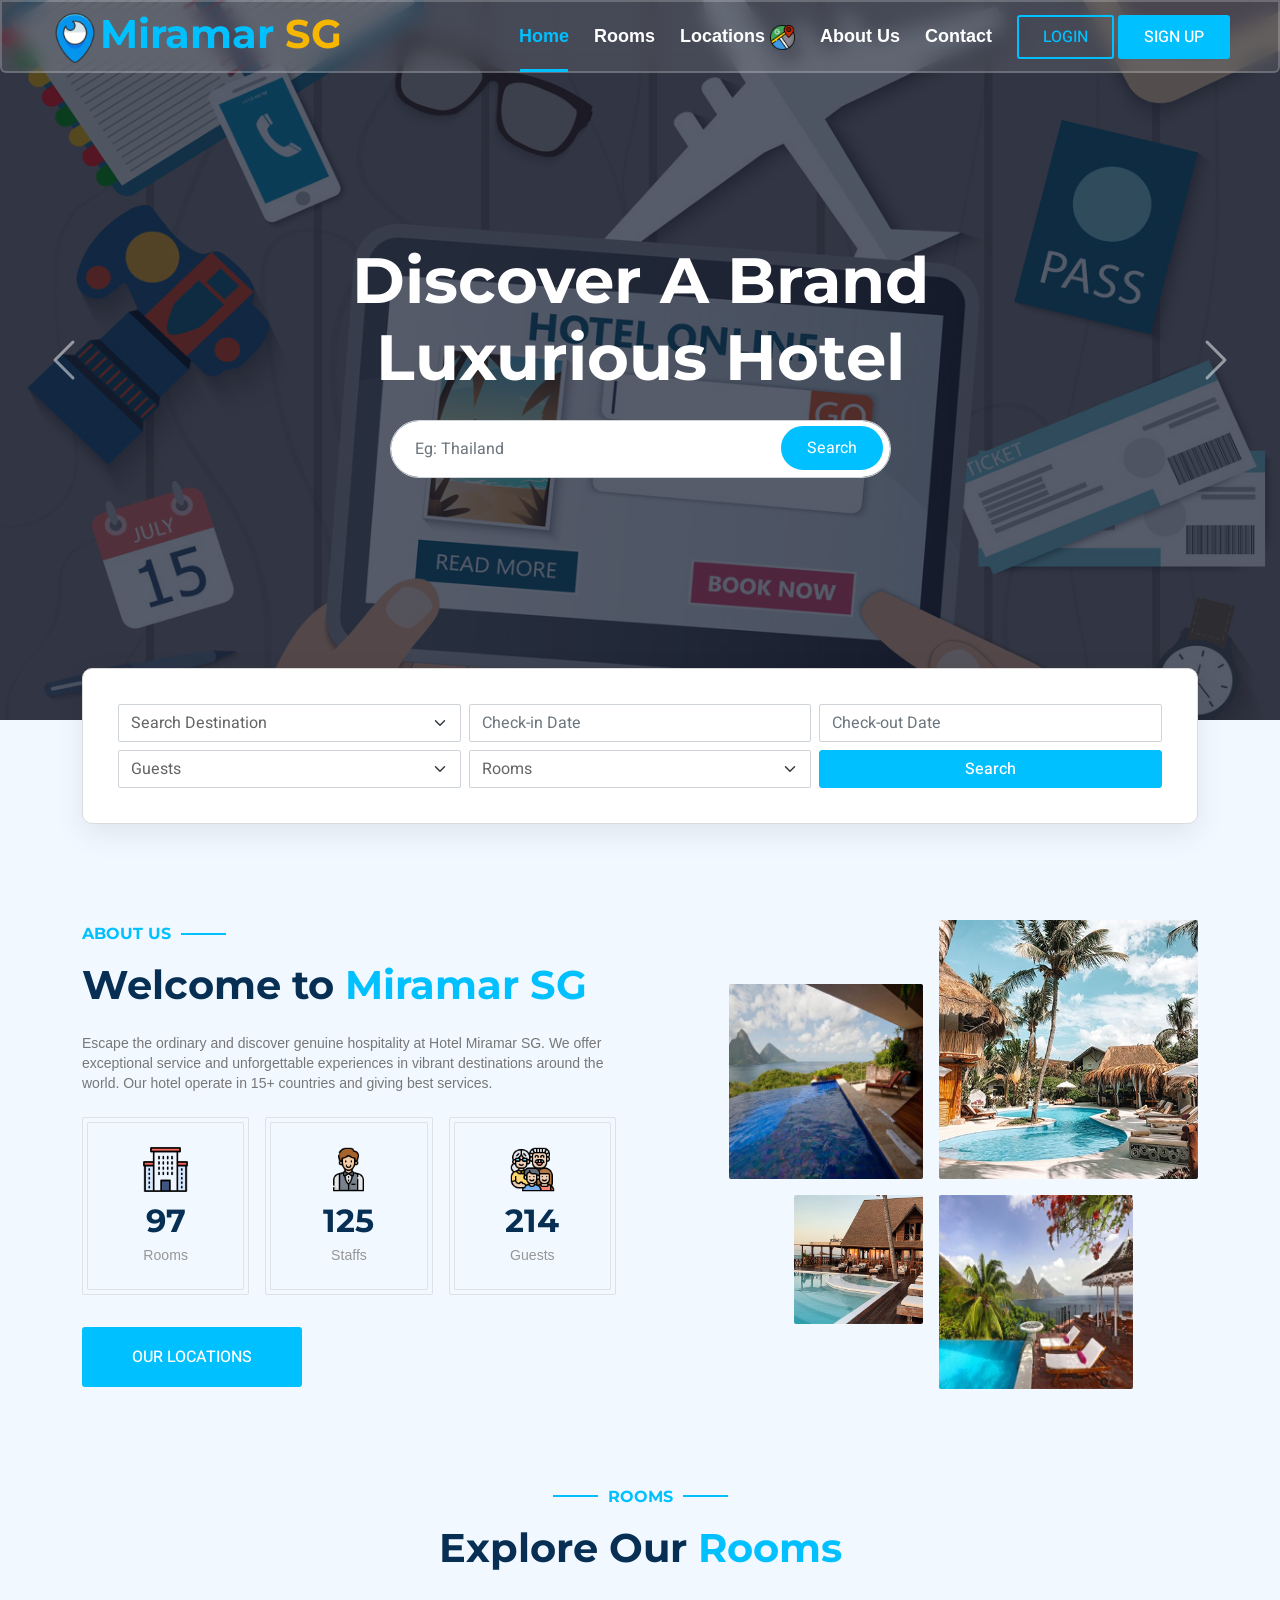
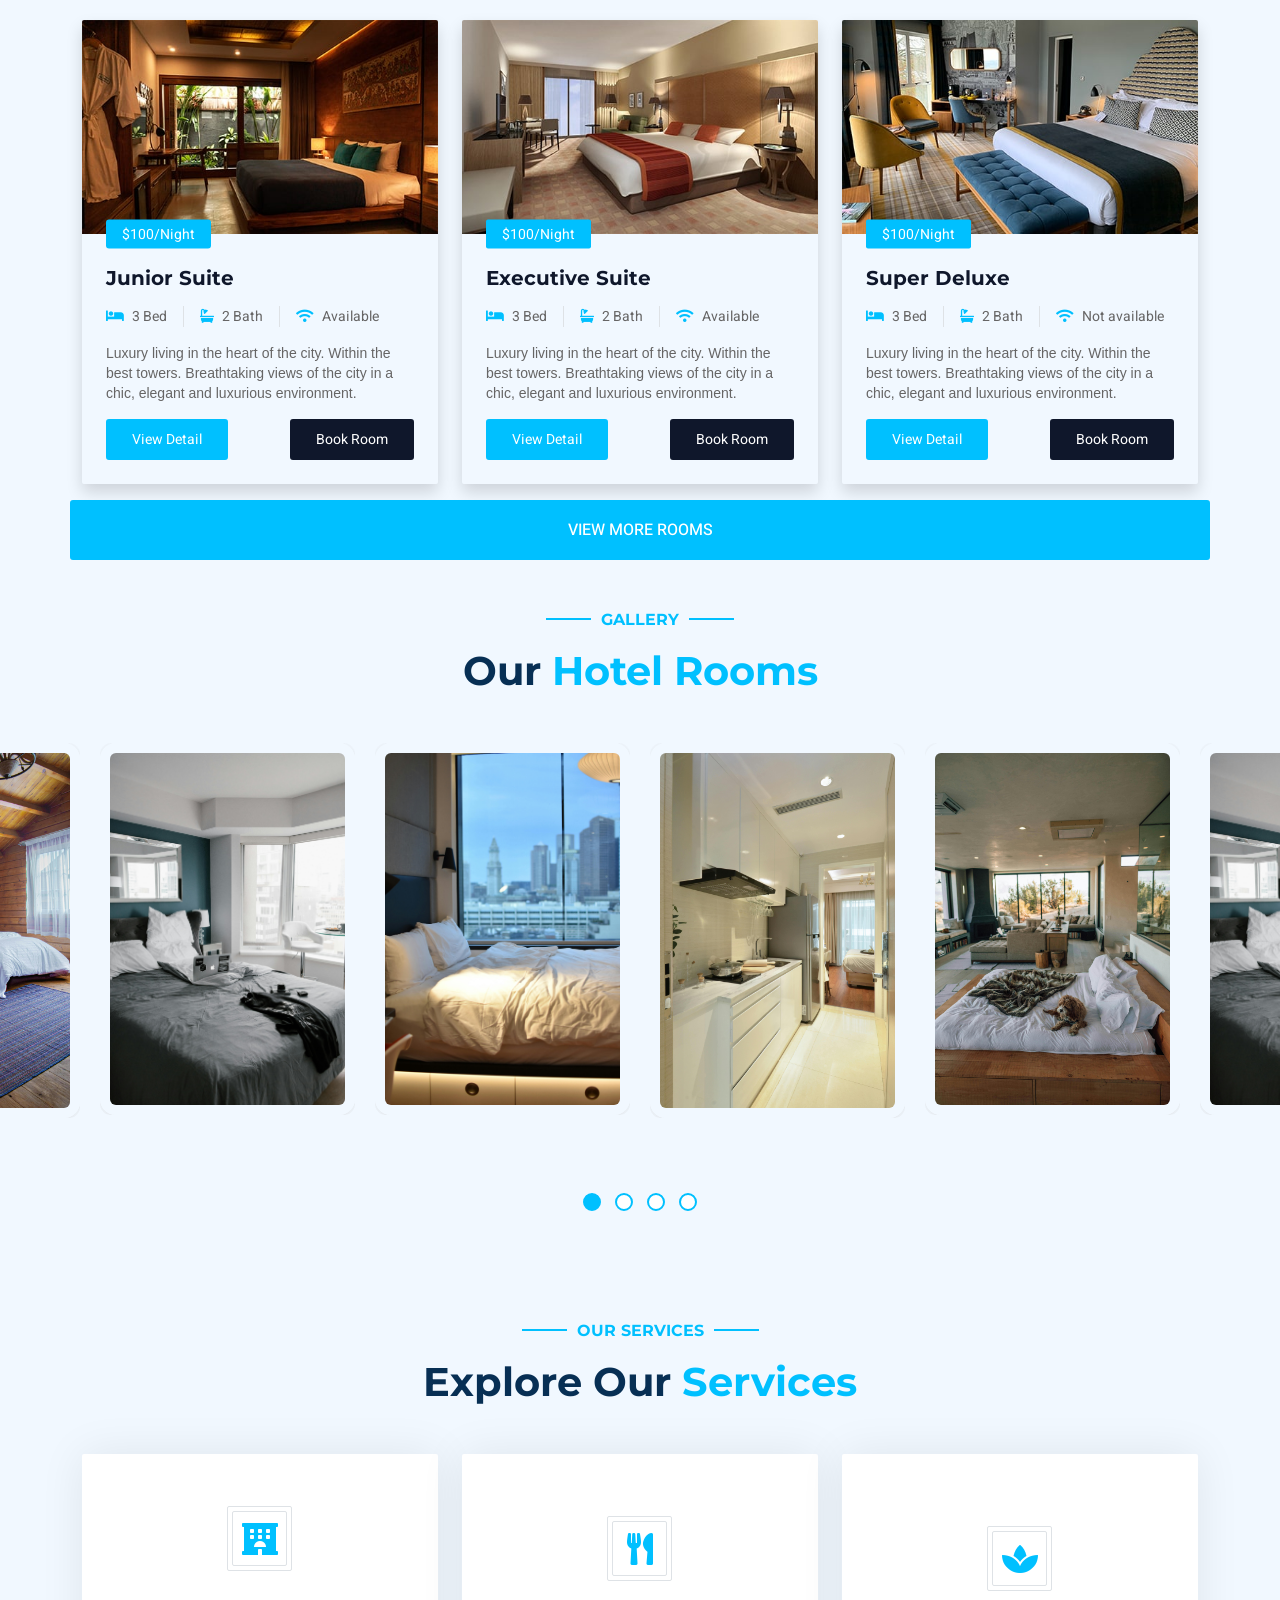
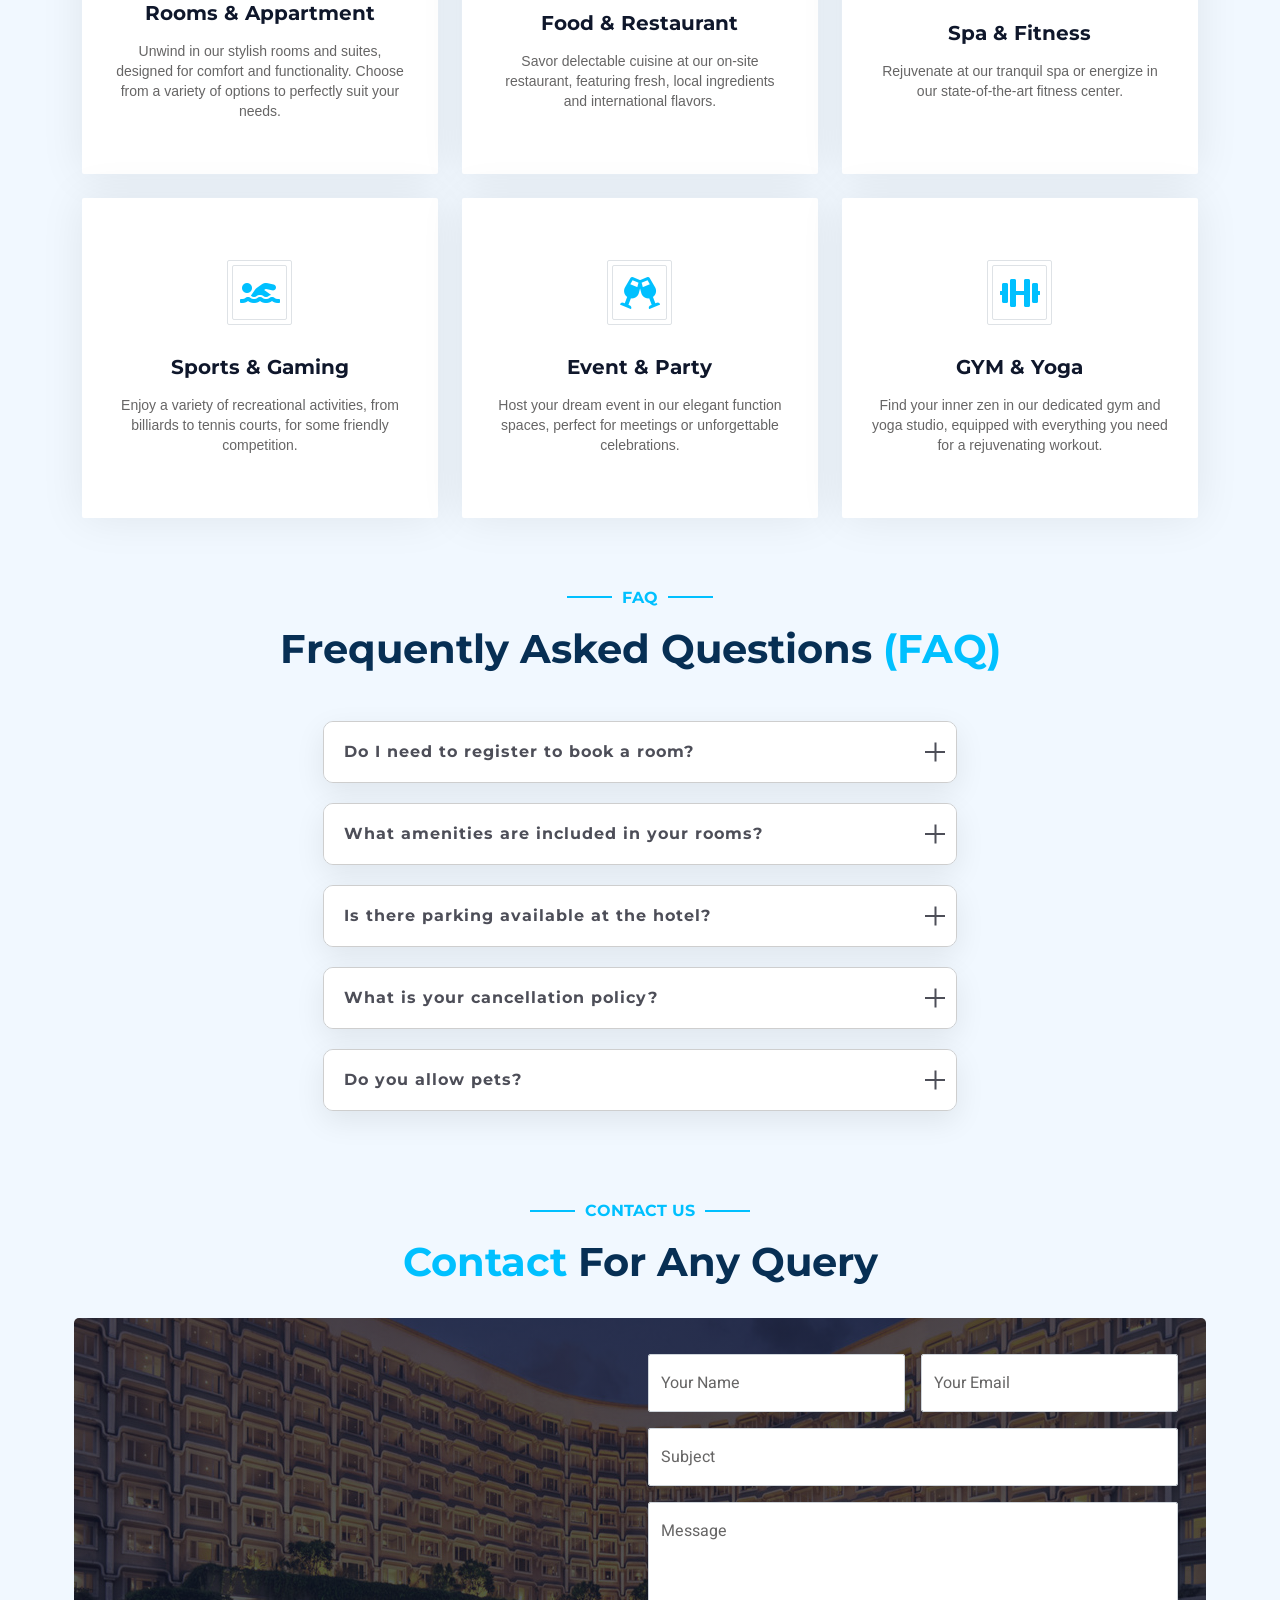
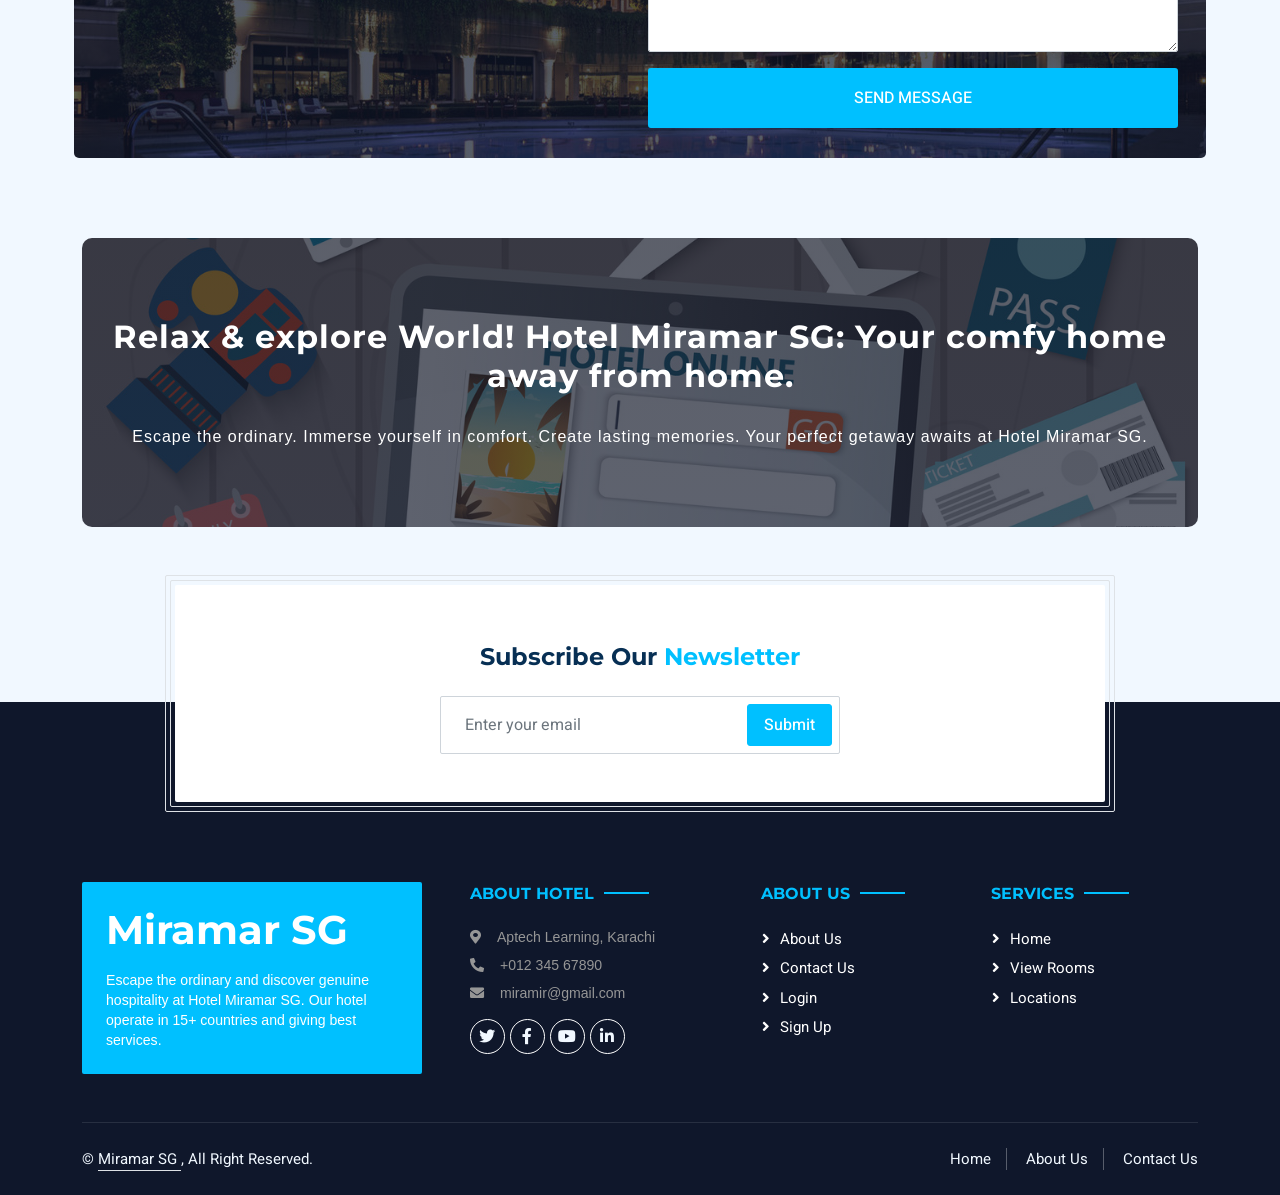
<file: Miramir SG Hotel/index.html>
<!DOCTYPE html>
<html lang="en">

<head>
    <meta charset="utf-8">
    <title>Hotel Miramar SG</title>
    <meta content="width=device-width, initial-scale=1.0" name="viewport">
    <meta content="" name="keywords">
    <meta content="" name="description">

    <link href="icons/logo.png" rel="icon">

    <link rel="preconnect" href="https://fonts.googleapis.com">
    <link rel="preconnect" href="https://fonts.gstatic.com" crossorigin>
    <link rel="stylesheet" href="https://cdnjs.cloudflare.com/ajax/libs/font-awesome/6.5.1/css/all.min.css" integrity="sha512-DTOQO9RWCH3ppGqcWaEA1BIZOC6xxalwEsw9c2QQeAIftl+Vegovlnee1c9QX4TctnWMn13TZye+giMm8e2LwA==" crossorigin="anonymous" referrerpolicy="no-referrer" />
    <link href="https://fonts.googleapis.com/css2?family=Heebo:wght@400;500;600;700&family=Montserrat:wght@400;500;600;700&display=swap" rel="stylesheet">  

    <link href="https://cdnjs.cloudflare.com/ajax/libs/font-awesome/5.10.0/css/all.min.css" rel="stylesheet">
    <link href="https://cdn.jsdelivr.net/npm/bootstrap-icons@1.4.1/font/bootstrap-icons.css" rel="stylesheet">

    <link href="lib/animate/animate.min.css" rel="stylesheet">
    <link href="lib/owlcarousel/assets/owl.carousel.min.css" rel="stylesheet">
    <link href="lib/tempusdominus/css/tempusdominus-bootstrap-4.min.css" rel="stylesheet" />
    <link rel="stylesheet" href="css/aos.css">
    <link rel="stylesheet" href="owl.carousel/css/owl.carousel.css">
    <link rel="stylesheet" href="css/owl.theme.default.min.css">

    <link href="css/bootstrap.min.css" rel="stylesheet">

    <link href="css/style.css" rel="stylesheet">
</head>

<body>
        <div id="spinner" class="show bg-white position-fixed translate-middle w-100 vh-100 top-50 start-50 d-flex align-items-center justify-content-center">
            <div class="spinner-border" style="width: 3rem; height: 3rem;" role="status">
                <span class="sr-only">Loading...</span>
            </div>
        </div>

        <div class="container-fluid bg-dark px-0" >
        
            <div class="container-fluid position-relative p-0 ">
                <nav class="navbar navbar-expand-lg navbar-light px-4 px-lg-5 py-3 py-lg-0" >
                    <a href="" class="navbar-brand p-0">
                        <h1 class=" m-0 logo"><img src="icons/logo.png" alt="Logo" height="50px">Miramar <span style="color: #F7B600;">SG</span></h1>
                    </a>
                    <button class="navbar-toggler" type="button" data-bs-toggle="collapse" data-bs-target="#navbarCollapse">
                        <span class="fa fa-bars"></span>
                    </button>
                    <div class="collapse navbar-collapse" id="navbarCollapse">
                        <div class="navbar-nav ms-auto py-0">
                            <a href="index.html" class="nav-item nav-link active">Home</a>
                            <a href="viewRooms.html" class="nav-item nav-link">Rooms</a>
                            <a href="locations.html" class="nav-item nav-link">Locations <img class="iconsNav" src="icons/map4.png" alt=""></a>
                            <a href="index.html#aboutus" class="nav-item nav-link">About Us</a>
                            <a href="index.html#contact" class="nav-item nav-link">Contact</a>
                        </div>
                        <div >
                        <!-- <a href="login.html" class="loginBtn btnFit square-pill py-2 px-4" title="Logout"><i class="fa-solid fa-sign-out"></i></a> -->
                        <!-- <a href="../User Dashboard/cancelBookedRoom.html" class="registerBtn btnFit square-pill py-2 px-4" title="Dashboard/Profile"><i class="fa-solid fa-user"></i></a> -->
                        <a href="login.html" class="loginBtn btnFit square-pill py-2 px-4">Login</a>
                        <a href="signup.html" class="registerBtn btnFit square-pill py-2 px-4">Sign Up</a>
                    </div>
                    </div>
                </nav>
            
            </div>
            </div>
   
        <div class="container-fluid p-0 mb-5">
            <div id="header-carousel" class="carousel slide" data-bs-ride="carousel">
                <div class="carousel-inner">
                    <div class="carousel-item active"> 
                        <img class="w-100" src="img/homeSlider1.jpg" alt="Image"> 
                        <div class="carousel-caption d-flex flex-column align-items-center justify-content-center"> 
                            <div class="p-3" style="max-width: 700px;"> 
                                <h1 class="display-3 text-white mb-4 animated slideInDown">Discover A Brand Luxurious Hotel</h1> 
                                <div class="position-relative w-75 mx-auto animated slideInDown"> 
                                    <input class="form-control mainInput rounded-pill w-100 py-3 ps-4 pe-5" type="text" placeholder="Eg: Thailand"> 
                                    <button type="button" class="searchMain rounded-pill py-2 px-4 position-absolute top-0 end-0 me-2">Search</button> 
                                </div> 
                            </div> 
                        </div> 
                    </div>
                    
                    <div class="carousel-item">
                        <img class="w-100" src="img/homeSlider2.jpg" alt="Image">
                        <div class="carousel-caption d-flex flex-column align-items-center justify-content-center">
                            <div class="p-3" style="max-width: 700px;">
                                <h6 class="section-title text-white text-uppercase mb-3 animated slideInDown">Luxury Living</h6>
                                <h1 class="display-3 text-white mb-4 animated slideInDown">Discover Miramar Hotel Best Rooms</h1>
                                <a href="viewRooms.html" class="py-md-3 px-md-5 me-3 animated slideInLeft doubleBtn btnFit">View Rooms</a>
                            </div>
                        </div>
                    </div>
                    <div class="carousel-item">
                        <img class="w-100" src="img/HomeSlider3.jpg" alt="Image">
                        <div class="carousel-caption d-flex flex-column align-items-center justify-content-center">
                            <div class="p-3" style="max-width: 700px;">
                                <h6 class="section-title text-white text-uppercase mb-3 animated slideInDown">Our Locations</h6>
                                <h1 class="display-3 text-white mb-4 animated slideInDown">Find out our best locations</h1>
                                <a href="locations.html" class="py-md-3 px-md-5 me-3 animated slideInLeft doubleBtn btnFit">Locations</a>
                            </div>
                        </div>
                    </div>

                </div>
                <button class="carousel-control-prev" type="button" data-bs-target="#header-carousel"
                    data-bs-slide="prev">
                    <span class="carousel-control-prev-icon" aria-hidden="true"></span>
                    <span class="visually-hidden">Previous</span>
                </button>
                <button class="carousel-control-next" type="button" data-bs-target="#header-carousel"
                    data-bs-slide="next">
                    <span class="carousel-control-next-icon" aria-hidden="true"></span>
                    <span class="visually-hidden">Next</span>
                </button>
            </div>
        </div>


        <div class="container-fluid booking pb-5 wow fadeIn" data-wow-delay="0.1s">
            <div class="container">
                <div class="bg-white hybridSearch">
                    <div class="row g-2">
                        <div class="col-md-12">
                            <div class="row g-2">
                                <div class="col-md-4">
                                    <select class="form-select">
                                        <option selected>Search Destination</option>
                                        <option>Pakistan</option>
                                        <option>Iceland</option>
                                        <option>Maldives</option>
                                        <option>Switzerland</option>
                                        <option>Australia</option>
                                        <option>Canada</option>
                                        <option>USA</option>
                                        <option>Japan</option>
                                        <option>Russia</option>
                                        <option>China</option>
                                        <option>Finland</option>
                                        <option>Brazil</option>
                                        <option>UK</option>
                                        <option>Turkey</option>
                                        <option>UAE</option>
                                        <option>Mexico</option>
                                    </select>
                                </div>
                                <div class="col-md-4">
                                    <div class="date" id="date2" data-target-input="nearest">
                                        <input type="text" class="form-control datetimepicker-input" placeholder="Check-in Date" data-target="#date2" data-toggle="datetimepicker"/>
                                    </div>
                                </div>
                                <div class="col-md-4">
                                    <div class="date" id="date1" data-target-input="nearest">
                                        <input type="text" class="form-control datetimepicker-input" 
                                            placeholder="Check-out Date" data-target="#date1" data-toggle="datetimepicker" />
                                    </div>
                                </div>
                                <div class="col-md-4">
                                    <select class="form-select">
                                        <option selected>Guests</option>
                                        <option value="1">1</option>
                                        <option value="2">2</option>
                                        <option value="3">3</option>
                                        <option value="4">4</option>
                                        <option value="5">5</option>
                                    </select>
                                </div>
                                <div class="col-md-4">
                                    <select class="form-select">
                                        <option selected>Rooms</option>
                                        <option value="1">1</option>
                                        <option value="2">2</option>
                                        <option value="3">3</option>
                                    </select>
                                </div>
                                <div class="col-md-4">
                                    <button class="hybridBtn w-100 btnFit">Search</button>
                                </div>
                            </div>
                        </div>
                    </div>
                </div>
            </div>
        </div>


        <div class="container-xxl py-5">
            <div class="container">
              <section id="aboutus">
                <div class="row g-5 align-items-center">
                    <div class="col-lg-6">
                        <h6 class="section-title text-start webTheme text-uppercase">About Us</h6>
                        <h1 class="mb-4 colorGray">Welcome to <span class="webTheme">Miramar SG
                        </span></h1>
                        <p class="mb-4 textGrey">
                            Escape the ordinary and discover genuine hospitality at Hotel Miramar SG. We offer exceptional service and 
                            unforgettable experiences in vibrant destinations around the world. Our hotel operate in 15+ countries and
                            giving best services.
                        </p>
                        <div class="row g-3 pb-4">
                            <div class="col-sm-4 wow fadeIn" data-wow-delay="0.1s">
                                <div class="border rounded p-1">
                                    <div class="border rounded text-center p-4">
                                        <img class="iconSize" src="icons/room2.png" alt="">
                                        <h2 class="mb-1 scVal colorGray">0</h2>
                                        <p class="mb-0">Rooms</p>
                                    </div>
                                </div>
                            </div>
                            <div class="col-sm-4 wow fadeIn" data-wow-delay="0.3s">
                                <div class="border rounded p-1">
                                    <div class="border rounded text-center p-4">
                                        <img class="iconSize" src="icons/waiter.png" alt="">
                                        <h2 class="mb-1 tMVal colorGray">0</h2>
                                        <p class="mb-0">Staffs</p>
                                    </div>
                                </div>
                            </div>
                            <div class="col-sm-4 wow fadeIn" data-wow-delay="0.5s">
                                <div class="border rounded p-1">
                                    <div class="border rounded text-center p-4">
                                        <img class="iconSize" src="icons/family.png" alt="">
                                        <h2 class="mb-1 fpVal colorGray">0</h2>
                                        <p class="mb-0">Guests</p>
                                    </div>
                                </div>
                            </div>
                        </div>
                        <a class="btnFit exploreMore py-3 px-5 mt-2" href="locations.html">Our Locations</a>
                    </div>
                    <div class="col-lg-6">
                        <div class="row g-3">
                            <div class="col-6 text-end">
                                <img class="img-fluid rounded w-75 wow zoomIn" data-wow-delay="0.1s" src="img/about-1.jpg" style="margin-top: 25%;">
                            </div>
                            <div class="col-6 text-start">
                                <img class="img-fluid rounded w-100 wow zoomIn" data-wow-delay="0.3s" src="img/about-2.jpg">
                            </div>
                            <div class="col-6 text-end">
                                <img class="img-fluid rounded w-50 wow zoomIn" data-wow-delay="0.5s" src="img/about-3.jpg">
                            </div>
                            <div class="col-6 text-start">
                                <img class="img-fluid rounded w-75 wow zoomIn" data-wow-delay="0.7s" src="img/about-4.jpg">
                            </div>
                        </div>
                    </div>
                </div>
              </section>
            </div>
        </div>

        <div class="container-xxl py-5">
            <div class="container">
                <div class="text-center wow fadeInUp" data-wow-delay="0.1s">
                    <h6 class="section-title text-center webTheme text-uppercase">Rooms</h6>
                    <h1 class="mb-5 colorGray">Explore Our <span class="webTheme">Rooms</span></h1>
                </div>
                <div class="row g-4">
                    <div class="col-lg-4 col-md-6 wow fadeInUp" data-wow-delay="0.1s">
                        <div class="room-item shadow rounded overflow-hidden">
                            <div class="position-relative">
                                <img class="img-fluid" src="img/room-1.jpg" alt="">
                                <small class="position-absolute start-0 top-100 translate-middle-y roomTag text-white ms-4">$100/Night</small>
                            </div>
                            <div class="p-4 mt-2">
                                <div class="d-flex justify-content-between mb-3">
                                    <h5 class="mb-0">Junior Suite</h5>
                                </div>
                                <div class="d-flex mb-3">
                                    <small class="border-end me-3 pe-3"><i class="fa fa-bed webTheme me-2"></i>3 Bed</small>
                                    <small class="border-end me-3 pe-3"><i class="fa fa-bath webTheme me-2"></i>2 Bath</small>
                                    <small><i class="fa fa-wifi webTheme me-2"></i>Available</small>
                                </div>
                                <p class="text-body mb-3 textGrey">Luxury living in the heart of the city. Within the best towers. Breathtaking views of the city in a chic, elegant and luxurious environment.</p>
                                <div class="d-flex justify-content-between">
                                    <a class="btnFitRoom roomBtnView btn-sm" href="detail.html">View Detail</a>
                                    <a class="btnFitRoom roomBtnBook btn-sm" href="booking.html">Book Room</a>
                                </div>
                            </div>
                        </div>
                    </div>
                    <div class="col-lg-4 col-md-6 wow fadeInUp" data-wow-delay="0.3s">
                        <div class="room-item shadow rounded overflow-hidden">
                            <div class="position-relative">
                                <img class="img-fluid" src="img/room-2.jpg" alt="">
                                <small class="position-absolute start-0 top-100 translate-middle-y roomTag text-white rounded ms-4">$100/Night</small>
                            </div>
                            <div class="p-4 mt-2">
                                <div class="d-flex justify-content-between mb-3">
                                    <h5 class="mb-0">Executive Suite</h5>
                                </div>
                                <div class="d-flex mb-3">
                                    <small class="border-end me-3 pe-3"><i class="fa fa-bed webTheme me-2"></i>3 Bed</small>
                                    <small class="border-end me-3 pe-3"><i class="fa fa-bath webTheme me-2"></i>2 Bath</small>
                                    <small><i class="fa fa-wifi webTheme me-2"></i>Available</small>
                                </div>
                                <p class="text-body mb-3 textGrey">Luxury living in the heart of the city. Within the best towers. Breathtaking views of the city in a chic, elegant and luxurious environment.</p>
                                <div class="d-flex justify-content-between">
                                    <a class="btnFitRoom roomBtnView btn-sm" href="#view">View Detail</a>
                                    <a class="btnFitRoom roomBtnBook btn-sm" href="#book">Book Room</a>
                                </div>
                            </div>
                        </div>
                    </div>
                    <div class="col-lg-4 col-md-6 wow fadeInUp" data-wow-delay="0.6s">
                        <div class="room-item shadow rounded overflow-hidden">
                            <div class="position-relative">
                                <img class="img-fluid" src="img/room-3.jpg" alt="">
                                <small class="position-absolute start-0 top-100 translate-middle-y roomTag text-white rounded ms-4">$100/Night</small>
                            </div>
                            <div class="p-4 mt-2">
                                <div class="d-flex justify-content-between mb-3">
                                    <h5 class="mb-0">Super Deluxe</h5>
                                </div>
                                <div class="d-flex mb-3">
                                    <small class="border-end me-3 pe-3"><i class="fa fa-bed webTheme me-2"></i>3 Bed</small>
                                    <small class="border-end me-3 pe-3"><i class="fa fa-bath webTheme me-2"></i>2 Bath</small>
                                    <small><i class="fa fa-wifi webTheme me-2"></i>Not available</small>
                                </div>
                                <p class="text-body mb-3 textGrey">Luxury living in the heart of the city. Within the best towers. Breathtaking views of the city in a chic, elegant and luxurious environment.</p>
                                <div class="d-flex justify-content-between">
                                    <a class="btnFitRoom roomBtnView btn-sm" href="#view">View Detail</a>
                                    <a class="btnFitRoom roomBtnBook btn-sm" href="#book">Book Room</a>
                                </div>
                            </div>
                        </div>
                    </div>
                        <a class="btnFit exploreMore py-3 px-5 mt-3" href="viewRooms.html">View More Rooms</a>
                </div>
            </div>
        </div>
        
        <div class="text-center wow ">
            <h6 class="section-title text-center webTheme text-uppercase">Gallery</h6>
            <h1 class="mb-5 colorGray">Our <span class="webTheme">Hotel Rooms</span></h1>
        </div>
        <section class="our-projects" id="projects">
            <div class="mb-5">
                <div class="owl-carousel-projects owl-carousel owl-theme">
                    <div class="item">
                        <img src="img/room-4.jpg" alt="slider">
                    </div>
                    <div class="item">
                        <img src="img/room-5.webp" alt="slider">
                    </div>
                    <div class="item">
                        <img src="img/room-6.jpg" alt="slider">
                    </div>
                    <div class="item"> 
                        <img src="img/room-8.jpg" alt="slider">
                    </div>
                    <div class="item">
                        <img src="img/room-4.jpg" alt="slider">
                    </div>
                    <div class="item">
                        <img src="img/room-5.webp" alt="slider">
                    </div>
                    <div class="item">
                        <img src="img/room-6.jpg" alt="slider">
                    </div>
                    <div class="item">
                        <img src="img/room-7.jpg" alt="slider">
                    </div>
                    <div class="item">
                        <img src="img/room-8.jpg" alt="slider">
                    </div>
                    <div class="item">
                        <img src="img/room-9.jpg" alt="slider">
                    </div>
                    <div class="item">
                        <img src="img/room-10.jpg" alt="slider">
                    </div>
                    <div class="item">
                        <img src="img/room-11.jpg" alt="slider">
                    </div>
                    <div class="item">
                        <img src="img/room-12.jpg" alt="slider">
                    </div>
                    <div class="item">
                        <img src="img/room-13.jpg" alt="slider">
                    </div>
                    <div class="item">
                        <img src="img/room-14.jpg" alt="slider">
                    </div>
                    <div class="item">
                        <img src="img/room-15.jpg" alt="slider">
                    </div>
                </div>
            </div>
        </section>


        <div class="container-xxl py-5">
            <div class="container">
                <div class="text-center wow fadeInUp" data-wow-delay="0.1s">
                    <h6 class="section-title text-center webTheme text-uppercase">Our Services</h6>
                    <h1 class="mb-5 colorGray">Explore Our <span class="webTheme">Services</span></h1>
                </div>
                <div class="row g-4">
                    <div class="col-lg-4 col-md-6 wow fadeInUp" data-wow-delay="0.1s">
                        <a class="service-item rounded" href="#services">
                            <div class="service-icon bg-transparent border rounded p-1">
                                <div class="w-100 h-100 border rounded d-flex align-items-center justify-content-center">
                                    <i class="fa fa-hotel fa-2x webTheme"></i>
                                </div>
                            </div>
                            <h5 class="mb-3">Rooms & Appartment</h5>
                            <p class="text-body mb-0 textGrey">
                                Unwind in our stylish rooms and suites, designed for comfort and functionality. 
                                Choose from a variety of options to perfectly suit your needs.                           
                             </p>
                        </a>
                    </div>
                    <div class="col-lg-4 col-md-6 wow fadeInUp" data-wow-delay="0.2s">
                        <a class="service-item rounded" href="#services">
                            <div class="service-icon bg-transparent border rounded p-1">
                                <div class="w-100 h-100 border rounded d-flex align-items-center justify-content-center">
                                    <i class="fa fa-utensils fa-2x webTheme"></i>
                                </div>
                            </div>
                            <h5 class="mb-3">Food & Restaurant</h5>
                            <p class="text-body mb-0 textGrey">
                                Savor delectable cuisine at our on-site restaurant, featuring fresh, local ingredients and international flavors.                            </p>
                        </a>
                    </div>
                    <div class="col-lg-4 col-md-6 wow fadeInUp" data-wow-delay="0.3s">
                        <a class="service-item rounded" href="#services">
                            <div class="service-icon bg-transparent border rounded p-1">
                                <div class="w-100 h-100 border rounded d-flex align-items-center justify-content-center">
                                    <i class="fa fa-spa fa-2x webTheme"></i>
                                </div>
                            </div>
                            <h5 class="mb-3">Spa & Fitness</h5>
                            <p class="text-body mb-0 textGrey">
                                Rejuvenate at our tranquil spa or energize in our state-of-the-art fitness center.
                            </p>
                        </a>
                    </div>
                    <div class="col-lg-4 col-md-6 wow fadeInUp" data-wow-delay="0.4s">
                        <a class="service-item rounded" href="#services">
                            <div class="service-icon bg-transparent border rounded p-1">
                                <div class="w-100 h-100 border rounded d-flex align-items-center justify-content-center">
                                    <i class="fa fa-swimmer fa-2x webTheme"></i>
                                </div>
                            </div>
                            <h5 class="mb-3">Sports & Gaming</h5>
                            <p class="text-body mb-0 textGrey">
                                Enjoy a variety of recreational activities, from billiards to tennis courts, for some friendly competition.
                            </p>
                        </a>
                    </div>
                    <div class="col-lg-4 col-md-6 wow fadeInUp" data-wow-delay="0.5s">
                        <a class="service-item rounded" href="#services">
                            <div class="service-icon bg-transparent border rounded p-1">
                                <div class="w-100 h-100 border rounded d-flex align-items-center justify-content-center">
                                    <i class="fa fa-glass-cheers fa-2x webTheme"></i>
                                </div>
                            </div>
                            <h5 class="mb-3">Event & Party</h5>
                            <p class="text-body mb-0 textGrey">
                                Host your dream event in our elegant function spaces, perfect for meetings or unforgettable celebrations.
                            </p>
                        </a>
                    </div>
                    <div class="col-lg-4 col-md-6 wow fadeInUp" data-wow-delay="0.6s">
                        <a class="service-item rounded" href="#services">
                            <div class="service-icon bg-transparent border rounded p-1">
                                <div class="w-100 h-100 border rounded d-flex align-items-center justify-content-center">
                                    <i class="fa fa-dumbbell fa-2x webTheme"></i>
                                </div>
                            </div>
                            <h5 class="mb-3">GYM & Yoga</h5>
                            <p class="text-body mb-0 textGrey">
                                Find your inner zen in our dedicated gym and yoga studio, equipped with everything you need for a rejuvenating workout.
                            </p>
                        </a>
                    </div>
                </div>
            </div>
        </div>

        <div class="tab-container">

            <div class="text-center wow fadeInUp " data-wow-delay="0.1s">
                <h6 class="section-title text-center webTheme text-uppercase">FAQ</h6>
                <h1 class="mb-5 colorGray">Frequently Asked Questions <span class="webTheme text-uppercase">(FAQ)</span></h1>
            </div>

            <div class="tab-accordian">

                <div class="titleWrapper inactive">
                    <h3 class="fraudHead">Do I need to register to book a room?</h3>

                    <div class="collapse-icon">
                        <div class="acc-close"></div>
                        <div class="acc-open"></div>
                    </div>
                </div>

                <div id="descwrapper" class="desWrapper">
                    <p>
                        Yes, you need to register first for your booking it helps us alot.
                    </p>
                </div>
            </div>


            <div class="tab-accordian">

                <div class="titleWrapper  inactive">
                    <h3 class="fraudHead">What amenities are included in your rooms?</h3>

                    <div class="collapse-icon">
                        <div class="acc-close"></div>
                        <div class="acc-open"></div>
                    </div>
                </div>

                <div id="descwrapper" class="desWrapper">
                    <p>
                        Amenities vary depending on the room type you choose.  Most rooms include Wi-Fi, air conditioning, a flat-screen TV, and a mini-fridge.  For specific details, please visit our "Rooms" page or contact us for further information.
                    </p>
                </div>
            </div>


            <div class="tab-accordian">

                <div class="titleWrapper inactive">
                    <h3 class="fraudHead">Is there parking available at the hotel?</h3>

                    <div class="collapse-icon">
                        <div class="acc-close"></div>
                        <div class="acc-open"></div>
                    </div>
                </div>

                <div id="descwrapper" class="desWrapper">
                    <p>
                        Yes, we offer street parking for a free fee may also be available nearby.
                    </p>
                </div>
            </div>


            <div class="tab-accordian">

                <div class="titleWrapper inactive">
                    <h3 class="fraudHead">What is your cancellation policy?</h3>

                    <div class="collapse-icon">
                        <div class="acc-close"></div>
                        <div class="acc-open"></div>
                    </div>
                </div>

                <div id="descwrapper" class="desWrapper">
                    <p>
                        Our cancellation policy varies depending on the rate you book.  Please review the details during the booking process.
                    </p>
                </div>
            </div>

            <div class="tab-accordian">

                <div class="titleWrapper inactive">
                    <h3 class="fraudHead">Do you allow pets?</h3>

                    <div class="collapse-icon">
                        <div class="acc-close"></div>
                        <div class="acc-open"></div>
                    </div>
                </div>

                <div id="descwrapper" class="desWrapper">
                    <p>
                        We understand how much your pet means to you. Unfortunately, our hotel currently does not allow pets on the premises. 
                        This is due to a variety of factors, including maintaining a hypoallergenic environment for guests with allergies and 
                        ensuring the comfort of all our visitors.
                    </p>
                </div>
            </div>

        </div>

    <section id="contact">
        <div class="container-xxl py-5">
            <div class="container">
                <div class="text-center wow fadeInUp" data-wow-delay="0.1s">
                    <h6 class="section-title text-center webTheme text-uppercase">Contact Us</h6>
                    <h1 class="mb-5 colorGray"><span class="webTheme">Contact</span> For Any Query</h1>
                </div>
                <div class="row g-3 contactBack">
                    
                    <div class="col-md-6 wow fadeIn" data-wow-delay="0.1s">
                        <iframe class="position-relative rounded w-100 h-100" src="https://www.google.com/maps/embed?pb=!1m18!1m12!1m3!1d3618.1377120007446!2d67.03045847414354!3d24.927378142578863!2m3!1f0!2f0!3f0!3m2!1i1024!2i768!4f13.1!3m3!1m2!1s0x3eb33f90157042d3%3A0x93d609e8bec9a880!2sAptech%20Computer%20Education%20North%20Nazimabad%20Center!5e0!3m2!1sen!2s!4v1710206505730!5m2!1sen!2s" 
                        style="min-height: 350px; border:0;" allowfullscreen="" loading="lazy" referrerpolicy="no-referrer-when-downgrade"></iframe>
                    </div>
                    <div class="col-md-6">
                        <div class="wow fadeInUp" data-wow-delay="0.2s">
                            <form>
                                <div class="row g-3">
                                    <div class="col-md-6">
                                        <div class="form-floating">
                                            <input type="text" class="form-control" id="name" placeholder="Your Name">
                                            <label for="name">Your Name</label>
                                        </div>
                                    </div>
                                    <div class="col-md-6">
                                        <div class="form-floating">
                                            <input type="email" class="form-control" id="email" placeholder="Your Email">
                                            <label for="email">Your Email</label>
                                        </div>
                                    </div>
                                    <div class="col-12">
                                        <div class="form-floating">
                                            <input type="text" class="form-control" id="subject" placeholder="Subject">
                                            <label for="subject">Subject</label>
                                        </div>
                                    </div>
                                    <div class="col-12">
                                        <div class="form-floating">
                                            <textarea class="form-control" placeholder="Leave a message here" id="message" style="height: 150px"></textarea>
                                            <label for="message">Message</label>
                                        </div>
                                    </div>
                                    <div class="col-12">
                                        <button class="btnFit exploreMore w-100 py-3" type="submit">Send Message</button>
                                    </div>
                                </div>
                            </form>
                        </div>
                    </div>
                </div>
            </div>
        </div>
    </section>

    <div class="basic-2">
        <div class="container">
            <div class="row">
                <div class="col-lg-12">
                    <div class="text-container">
                        <h4>
                            Relax & explore World! Hotel Miramar SG: Your comfy home away from home.
                        </h4>
                        <p class="p-large">
                            Escape the ordinary. Immerse yourself in comfort. Create lasting memories. Your perfect getaway awaits at Hotel Miramar SG.                        </p>
                    </div>
                </div>
            </div>
        </div> 
    </div>

        <div class="container newsletter mt-5 wow fadeIn" data-wow-delay="0.1s">
            <div class="row justify-content-center">
                <div class="col-lg-10 border rounded p-1">
                    <div class="border rounded text-center p-1">
                        <div class="bg-white rounded text-center p-5">
                            <h4 class="mb-4 colorGray">Subscribe Our <span class="webTheme">Newsletter</span></h4>
                            <div class="position-relative mx-auto" style="max-width: 400px;">
                                <input class="form-control w-100 py-3 ps-4 pe-5" type="text" placeholder="Enter your email">
                                <button type="button" class="btnFit hybridBtn py-2 px-3 position-absolute top-0 end-0 mt-2 me-2">Submit</button>
                            </div>
                        </div>
                    </div>
                </div>
            </div>
        </div>
        

        <div class="container-fluid bg-dark text-light footer wow fadeIn" data-wow-delay="0.1s">
            <div class="container pb-5">
                <div class="row g-5">
                    <div class="col-md-6 col-lg-4">
                        <div class="footerBanner rounded p-4">
                            <a href="index.html"><h1 class="text-white mb-3">Miramar SG
                            </h1></a>
                            <p class="text-white mb-0">
                                Escape the ordinary and discover genuine hospitality at Hotel Miramar SG. Our hotel operate in 15+ countries and giving best services.
							</p>
                        </div>
                    </div>
                    <div class="col-md-6 col-lg-3">
                        <h6 class="section-title text-start webTheme text-uppercase mb-4">About Hotel</h6>
                        <p class="mb-2"><i class="fa fa-map-marker-alt me-3"></i>Aptech Learning, Karachi</p>
                        <p class="mb-2"><i class="fa fa-phone-alt me-3"></i>+012 345 67890</p>
                        <p class="mb-2"><i class="fa fa-envelope me-3"></i>miramir@gmail.com</p>
                        <div class="d-flex pt-2">
                            <a class="btn btn-outline-light btn-social" href="#"><i class="fab fa-twitter"></i></a>
                            <a class="btn btn-outline-light btn-social" href="#"><i class="fab fa-facebook-f"></i></a>
                            <a class="btn btn-outline-light btn-social" href="#"><i class="fab fa-youtube"></i></a>
                            <a class="btn btn-outline-light btn-social" href="#"><i class="fab fa-linkedin-in"></i></a>
                        </div>
                    </div>
                    <div class="col-lg-5 col-md-12">
                        <div class="row gy-5 g-4">
                            <div class="col-md-6">
                                <h6 class="section-title text-start webTheme text-uppercase mb-4">About Us</h6>
                                <a class="btn btn-link" href="index.html#aboutus">About Us</a>
                                <a class="btn btn-link" href="index.html#contact">Contact Us</a>
                                <a class="btn btn-link" href="login.html">Login</a>
                                <a class="btn btn-link" href="signup.html">Sign Up</a>
                            </div>
                            <div class="col-md-6">
                                <h6 class="section-title text-start webTheme text-uppercase mb-4">Services</h6>
                                <a class="btn btn-link" href="index.html">Home</a>
                                <a class="btn btn-link" href="viewRooms.html">View Rooms</a>
                                <a class="btn btn-link" href="locations.html">Locations</a>
                            </div>
                        </div>
                    </div>
                </div>
            </div>
            <div class="container">
                <div class="copyright">
                    <div class="row">
                        <div class="col-md-6 text-center text-md-start mb-3 mb-md-0">
                            &copy; <a class="border-bottom" href="index.html">Miramar SG </a>, All Right Reserved. 							
                        </div>
                        <div class="col-md-6 text-center text-md-end">
                            <div class="footer-menu">
                                <a href="index.html">Home</a>
                                <a href="index.html#aboutus">About Us</a>
                                <a href="index.html#contact">Contact Us</a>
                            </div>
                        </div>
                    </div>
                </div>
            </div>
        </div>

    <script src="https://code.jquery.com/jquery-3.4.1.min.js"></script>
    <script src="https://cdn.jsdelivr.net/npm/bootstrap@5.0.0/dist/js/bootstrap.bundle.min.js"></script>
    <script src="lib/wow/wow.min.js"></script>
    <script src="lib/easing/easing.min.js"></script>
    <script src="lib/counterup/counterup.min.js"></script>
    <script src="lib/owlcarousel/owl.carousel.js"></script>
    <script src="lib/owlcarousel/owl.carousel.min.js"></script>
    <script src="lib/tempusdominus/js/moment.min.js"></script>
    <script src="lib/tempusdominus/js/moment-timezone.min.js"></script>
    <script src="lib/tempusdominus/js/tempusdominus-bootstrap-4.min.js"></script>
    <script src="js/aos.js"></script>
    <script src="js/vendor.bundle.base.js"></script>
    <script src="js/popper.min.js"></script>
    <script src="js/jquery.sticky.js"></script>
    <script src="js/template.js"></script>
    
    <script src="owl.carousel/js/owl.carousel.js"></script>
    
    <script src="js/main.js"></script>

</body>
</html>
</file>
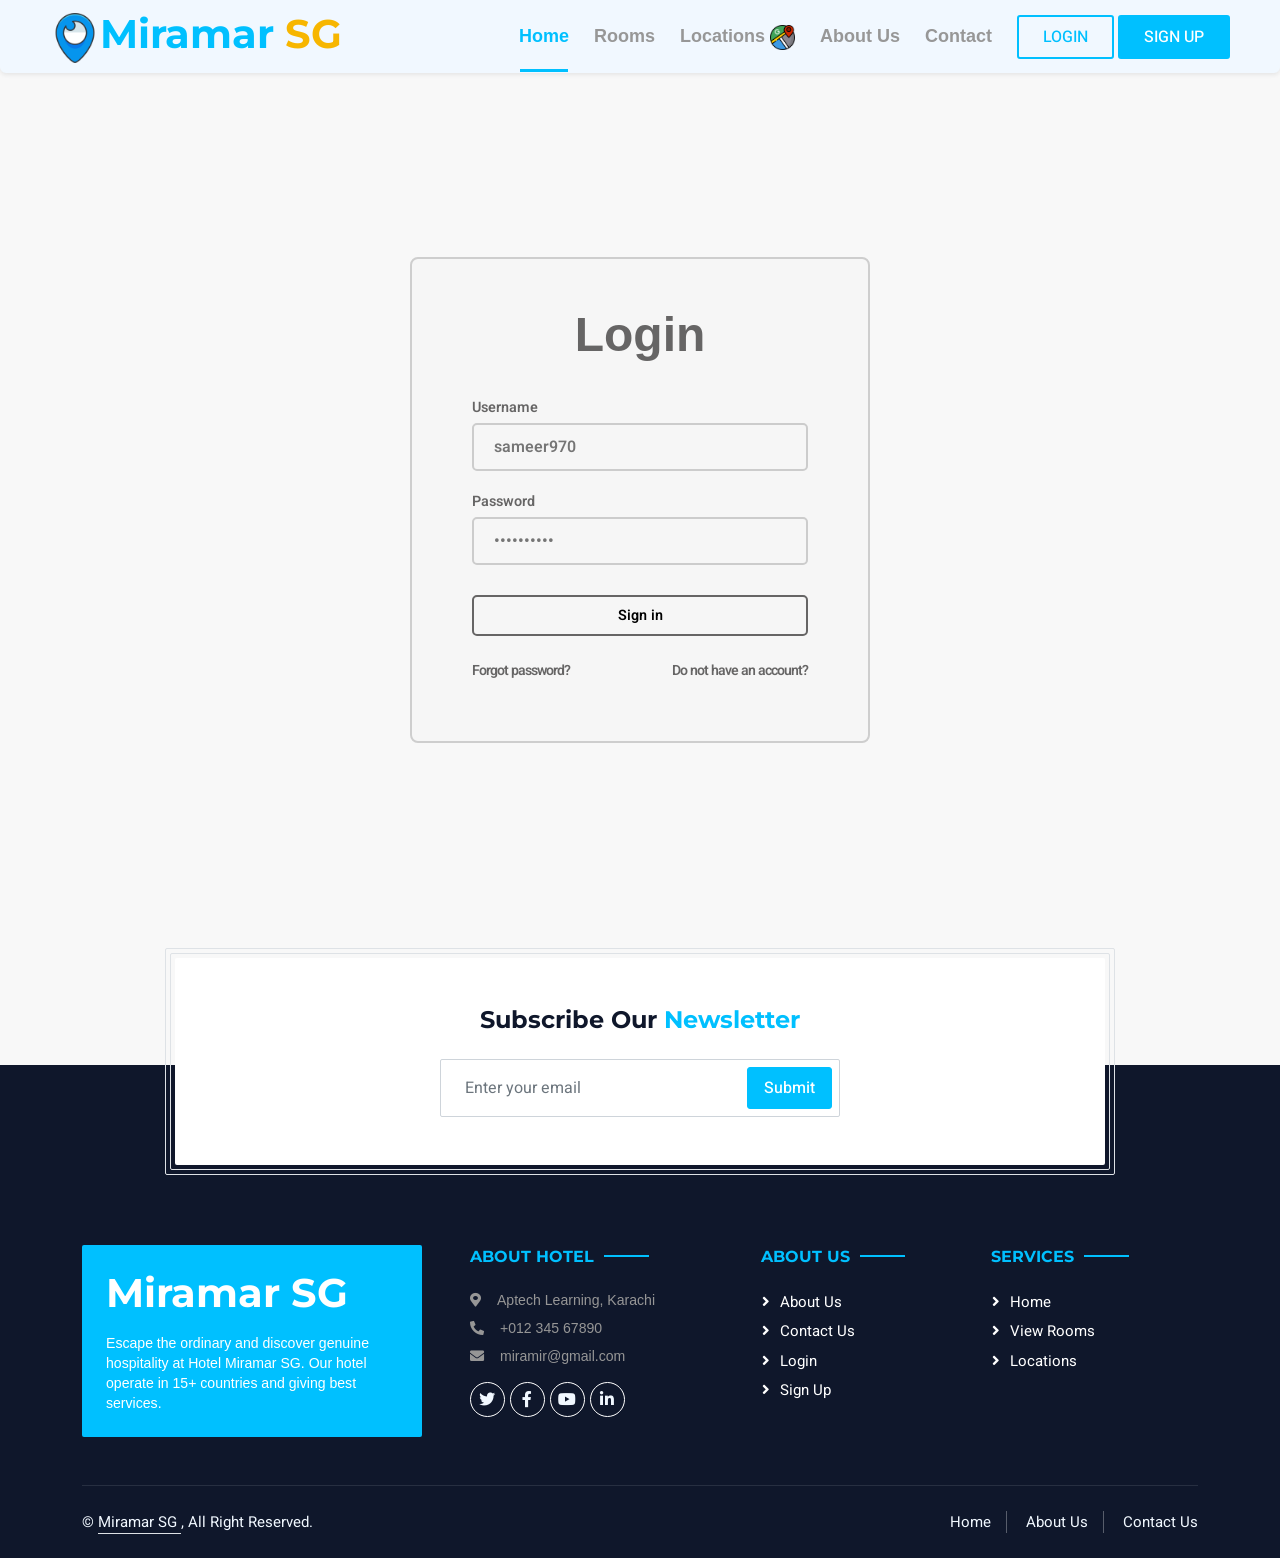
<file: Miramir SG Hotel/login.html>
<!DOCTYPE html>
<html lang="en">

<head>
    <meta charset="utf-8">
    <title>Hotel Miramar SG - Login</title>
    <meta content="width=device-width, initial-scale=1.0" name="viewport">
    <meta content="" name="keywords">
    <meta content="" name="description">

    <link href="icons/logo.png" rel="icon">

    <link rel="preconnect" href="https://fonts.googleapis.com">
    <link rel="preconnect" href="https://fonts.gstatic.com" crossorigin>
    <link href="https://fonts.googleapis.com/css2?family=Heebo:wght@400;500;600;700&family=Montserrat:wght@400;500;600;700&display=swap" rel="stylesheet">  

    <link href="https://cdnjs.cloudflare.com/ajax/libs/font-awesome/5.10.0/css/all.min.css" rel="stylesheet">
    <link href="https://cdn.jsdelivr.net/npm/bootstrap-icons@1.4.1/font/bootstrap-icons.css" rel="stylesheet">

    <link href="lib/animate/animate.min.css" rel="stylesheet">
    <link href="lib/owlcarousel/assets/owl.carousel.min.css" rel="stylesheet">
    <link href="lib/tempusdominus/css/tempusdominus-bootstrap-4.min.css" rel="stylesheet" />
    <link rel="stylesheet" href="css/aos.css">
    <link rel="stylesheet" href="css/owl.theme.default.min.css">

    <link href="css/bootstrap.min.css" rel="stylesheet">

    <link href="css/login.css" rel="stylesheet">
</head>

<body>
    <div id="spinner" class="show bg-white position-fixed translate-middle w-100 vh-100 top-50 start-50 d-flex align-items-center justify-content-center">
        <div class="spinner-border" style="width: 3rem; height: 3rem;" role="status">
            <span class="sr-only">Loading...</span>
        </div>
    </div>
    <div class="container-fluid bg-dark px-0" >
        
        <div class="container-fluid position-relative p-0 ">
            <nav class="navbar navbar-expand-lg navbar-light px-4 px-lg-5 py-3 py-lg-0" >
                <a href="index.html" class="navbar-brand p-0">
                    <h1 class=" m-0 logo"><img src="icons/logo.png" alt="Logo" height="50px">Miramar <span style="color: #F7B600;">SG</span></h1>
                </a>
                <button class="navbar-toggler" type="button" data-bs-toggle="collapse" data-bs-target="#navbarCollapse">
                    <span class="fa fa-bars"></span>
                </button>
                <div class="collapse navbar-collapse" id="navbarCollapse">
                    <div class="navbar-nav ms-auto py-0">
                        <a href="index.html" class="nav-item nav-link active">Home</a>
                        <a href="viewRooms.html" class="nav-item nav-link">Rooms</a>
                        <a href="locations.html" class="nav-item nav-link">Locations <img class="iconsNav" src="icons/map4.png" alt=""></a>
                        <a href="index.html#aboutus" class="nav-item nav-link">About Us</a>
                        <a href="index.html#contact" class="nav-item nav-link">Contact</a>
                    </div>
                    <div >
                    <a href="login.html" class="loginBtn btnFit square-pill py-2 px-4">Login</a>
                    <a href="signup.html" class="registerBtn btnFit square-pill py-2 px-4">Sign Up</a>
                    </div>
                </div>
            </nav>
        
        </div>
        </div>
   
<main class="mainBody">
        <main class="mainLogin">
            <div class="right-side">
              <form>

              <div class="or">Login</div>
        
              <label for="email" class="labelLogin">Username</label>
              <input type="text" class="inputLogin" placeholder="sameer970" name="username" required />
        
              <label for="password" class="labelLogin">Password</label>
              <input type="password" class="inputLogin" placeholder="••••••••••" name="password" required />
        
              <button type="submit" class="signinBtn">Sign in</button>
              <div class="links">
                <a href="#" class="tagLogin">Forgot password?</a>
                <a href="signup.html" class="tagLogin">Do not have an account?</a>
              </div>

             </form>
            </div>
          </main>
        </main>

        <div class="container newsletter mt-5 wow fadeIn" data-wow-delay="0.1s">
            <div class="row justify-content-center">
                <div class="col-lg-10 border rounded p-1">
                    <div class="border rounded text-center p-1">
                        <div class="bg-white rounded text-center p-5">
                            <h4 class="mb-4 colorGray">Subscribe Our <span class="webTheme">Newsletter</span></h4>
                            <div class="position-relative mx-auto" style="max-width: 400px;">
                                <input class="form-control w-100 py-3 ps-4 pe-5" type="text" placeholder="Enter your email">
                                <button type="button" class="btnFit hybridBtn py-2 px-3 position-absolute top-0 end-0 mt-2 me-2">Submit</button>
                            </div>
                        </div>
                    </div>
                </div>
            </div>
        </div>
    
        <div class="container-fluid bg-dark text-light footer wow fadeIn" data-wow-delay="0.1s">
            <div class="container pb-5">
                <div class="row g-5">
                    <div class="col-md-6 col-lg-4">
                        <div class="footerBanner rounded p-4">
                            <a href="index.html"><h1 class="text-white mb-3">Miramar SG
                            </h1></a>
                            <p class="text-white mb-0">
                                Escape the ordinary and discover genuine hospitality at Hotel Miramar SG. Our hotel operate in 15+ countries and giving best services.
							</p>
                        </div>
                    </div>
                    <div class="col-md-6 col-lg-3">
                        <h6 class="section-title text-start webTheme text-uppercase mb-4">About Hotel</h6>
                        <p class="mb-2"><i class="fa fa-map-marker-alt me-3"></i>Aptech Learning, Karachi</p>
                        <p class="mb-2"><i class="fa fa-phone-alt me-3"></i>+012 345 67890</p>
                        <p class="mb-2"><i class="fa fa-envelope me-3"></i>miramir@gmail.com</p>
                        <div class="d-flex pt-2">
                            <a class="btn btn-outline-light btn-social" href="#"><i class="fab fa-twitter"></i></a>
                            <a class="btn btn-outline-light btn-social" href="#"><i class="fab fa-facebook-f"></i></a>
                            <a class="btn btn-outline-light btn-social" href="#"><i class="fab fa-youtube"></i></a>
                            <a class="btn btn-outline-light btn-social" href="#"><i class="fab fa-linkedin-in"></i></a>
                        </div>
                    </div>
                    <div class="col-lg-5 col-md-12">
                        <div class="row gy-5 g-4">
                            <div class="col-md-6">
                                <h6 class="section-title text-start webTheme text-uppercase mb-4">About Us</h6>
                                <a class="btn btn-link" href="index.html#aboutus">About Us</a>
                                <a class="btn btn-link" href="index.html#contact">Contact Us</a>
                                <a class="btn btn-link" href="login.html">Login</a>
                                <a class="btn btn-link" href="signup.html">Sign Up</a>
                            </div>
                            <div class="col-md-6">
                                <h6 class="section-title text-start webTheme text-uppercase mb-4">Services</h6>
                                <a class="btn btn-link" href="index.html">Home</a>
                                <a class="btn btn-link" href="viewRooms.html">View Rooms</a>
                                <a class="btn btn-link" href="locations.html">Locations</a>
                            </div>
                        </div>
                    </div>
                </div>
            </div>
            <div class="container">
                <div class="copyright">
                    <div class="row">
                        <div class="col-md-6 text-center text-md-start mb-3 mb-md-0">
                            &copy; <a class="border-bottom" href="index.html">Miramar SG </a>, All Right Reserved. 							
                        </div>
                        <div class="col-md-6 text-center text-md-end">
                            <div class="footer-menu">
                                <a href="index.html">Home</a>
                                <a href="index.html#aboutus">About Us</a>
                                <a href="index.html#contact">Contact Us</a>
                            </div>
                        </div>
                    </div>
                </div>
            </div>
        </div>

    <script src="https://code.jquery.com/jquery-3.4.1.min.js"></script>
    <script src="https://cdn.jsdelivr.net/npm/bootstrap@5.0.0/dist/js/bootstrap.bundle.min.js"></script>
    <script src="lib/wow/wow.min.js"></script>
    <script src="lib/easing/easing.min.js"></script>
    <script src="lib/waypoints/waypoints.min.js"></script>
    <script src="lib/counterup/counterup.min.js"></script>
    <script src="lib/owlcarousel/owl.carousel.min.js"></script>
    <script src="lib/tempusdominus/js/moment.min.js"></script>
    <script src="lib/tempusdominus/js/moment-timezone.min.js"></script>
    <script src="lib/tempusdominus/js/tempusdominus-bootstrap-4.min.js"></script>
    <script src="js/aos.js"></script>
    <script src="js/vendor.bundle.base.js"></script>
    <script src="js/popper.min.js"></script>

    <script src="js/main.js"></script>
</body>

</html>
</file>
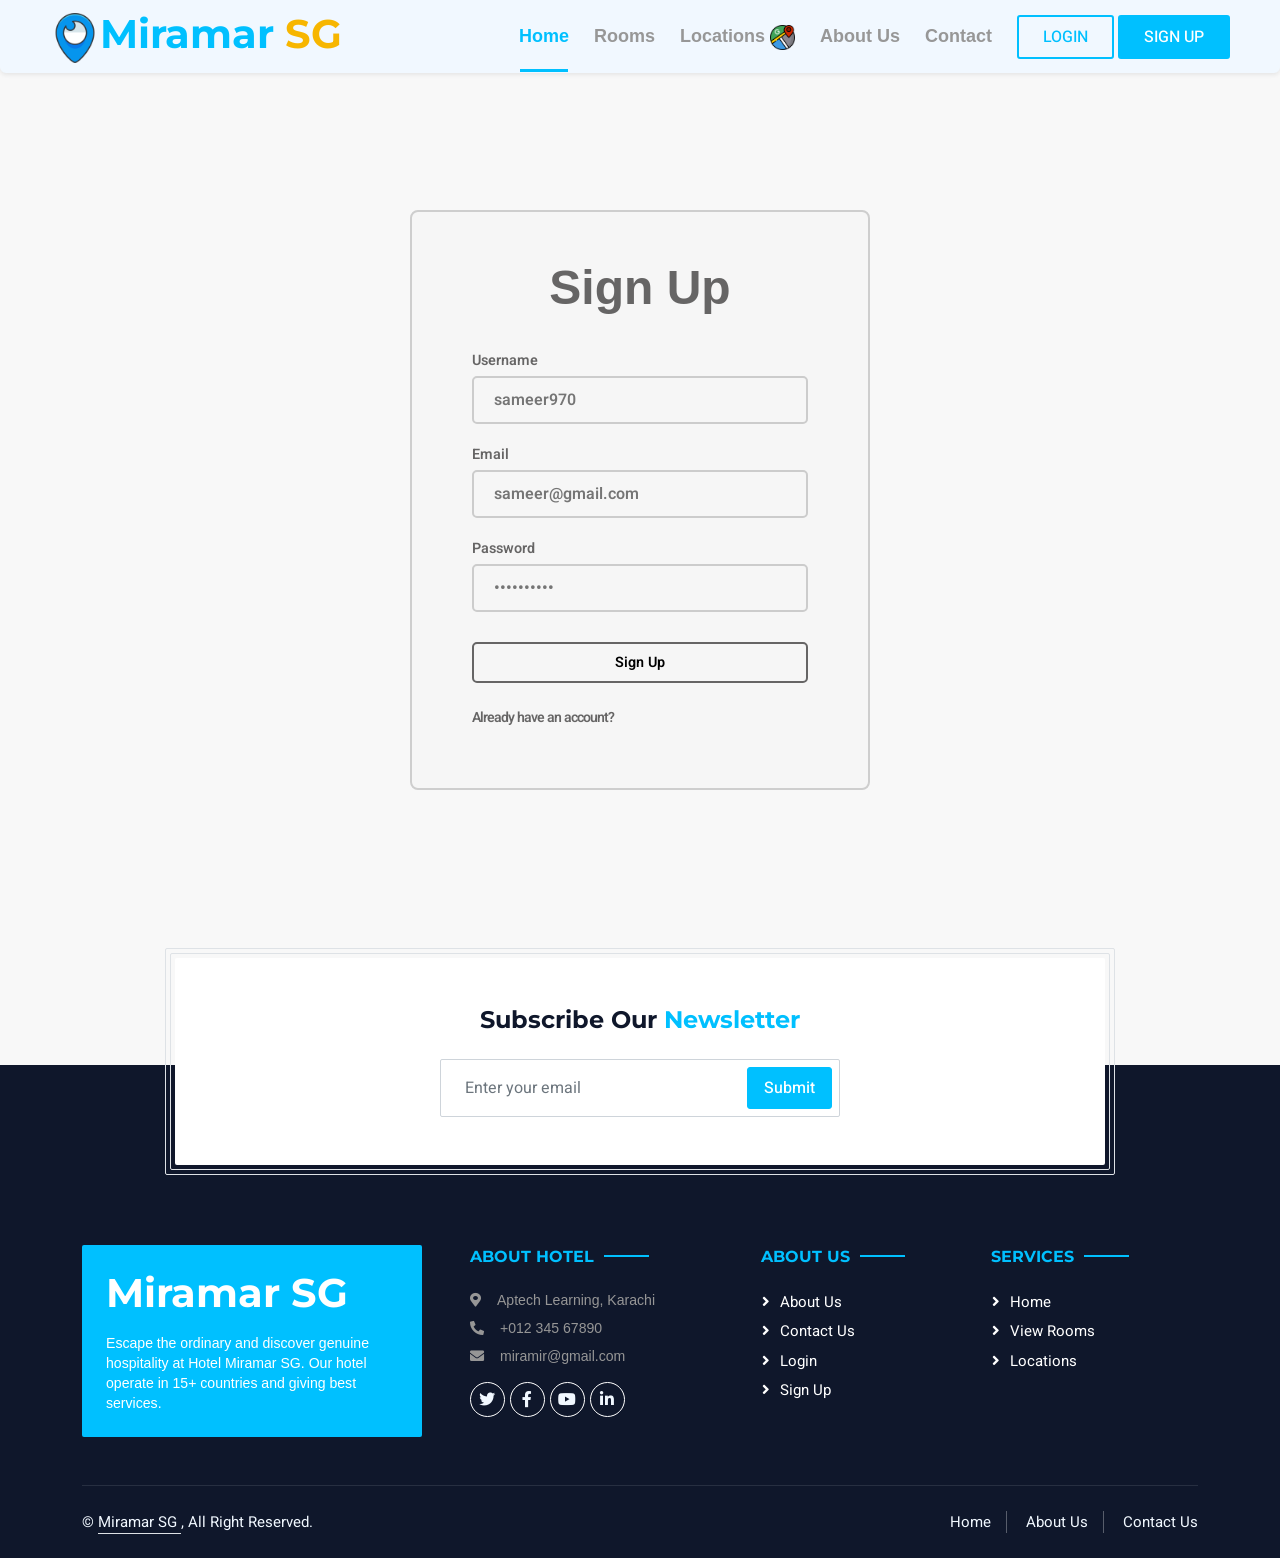
<file: Miramir SG Hotel/signup.html>
<!DOCTYPE html>
<html lang="en">

<head>
    <meta charset="utf-8">
    <title>Hotel Miramar SG - Sign Up</title>
    <meta content="width=device-width, initial-scale=1.0" name="viewport">
    <meta content="" name="keywords">
    <meta content="" name="description">

    <link href="icons/logo.png" rel="icon">

    <link rel="preconnect" href="https://fonts.googleapis.com">
    <link rel="preconnect" href="https://fonts.gstatic.com" crossorigin>
    <link href="https://fonts.googleapis.com/css2?family=Heebo:wght@400;500;600;700&family=Montserrat:wght@400;500;600;700&display=swap" rel="stylesheet">  

    <link href="https://cdnjs.cloudflare.com/ajax/libs/font-awesome/5.10.0/css/all.min.css" rel="stylesheet">
    <link href="https://cdn.jsdelivr.net/npm/bootstrap-icons@1.4.1/font/bootstrap-icons.css" rel="stylesheet">

    <link href="lib/animate/animate.min.css" rel="stylesheet">
    <link href="lib/owlcarousel/assets/owl.carousel.min.css" rel="stylesheet">
    <link href="lib/tempusdominus/css/tempusdominus-bootstrap-4.min.css" rel="stylesheet" />
    <link rel="stylesheet" href="css/aos.css">
    <link rel="stylesheet" href="css/owl.theme.default.min.css">

    <link href="css/bootstrap.min.css" rel="stylesheet">

    <link href="css/login.css" rel="stylesheet">

</head>

<body>
    <div id="spinner" class="show bg-white position-fixed translate-middle w-100 vh-100 top-50 start-50 d-flex align-items-center justify-content-center">
        <div class="spinner-border" style="width: 3rem; height: 3rem;" role="status">
            <span class="sr-only">Loading...</span>
        </div>
    </div>
    <div class="container-fluid bg-dark px-0" >
        
            <div class="container-fluid position-relative p-0 ">
                <nav class="navbar navbar-expand-lg navbar-light px-4 px-lg-5 py-3 py-lg-0" >
                    <a href="index.html" class="navbar-brand p-0">
                        <h1 class=" m-0 logo"><img src="icons/logo.png" alt="Logo" height="50px">Miramar <span style="color: #F7B600;">SG</span></h1>
                    </a>
                    <button class="navbar-toggler" type="button" data-bs-toggle="collapse" data-bs-target="#navbarCollapse">
                        <span class="fa fa-bars"></span>
                    </button>
                    <div class="collapse navbar-collapse" id="navbarCollapse">
                        <div class="navbar-nav ms-auto py-0">
                            <a href="index.html" class="nav-item nav-link active">Home</a>
                            <a href="viewRooms.html" class="nav-item nav-link">Rooms</a>
                            <a href="locations.html" class="nav-item nav-link">Locations <img class="iconsNav" src="icons/map4.png" alt=""></a>
                            <a href="index.html#aboutus" class="nav-item nav-link">About Us</a>
                            <a href="index.html#contact" class="nav-item nav-link">Contact</a>
                        </div>
                        <div >
                        <a href="login.html" class="loginBtn btnFit square-pill py-2 px-4">Login</a>
                        <a href="signup.html" class="registerBtn btnFit square-pill py-2 px-4">Sign Up</a>
                        </div>
                    </div>
                </nav>
            
            </div>
        </div>
   
<main class="mainBody">
        <main class="mainLogin">
            <div class="right-side">
              <form>

              <div class="or">Sign Up</div>
        
              <label for="username" class="labelLogin">Username</label>
              <input type="text" class="inputLogin" placeholder="sameer970" name="username" required />
        
              <label for="email" class="labelLogin">Email</label>
              <input type="text" class="inputLogin" placeholder="sameer@gmail.com" name="email" required />
        
              <label for="password" class="labelLogin">Password</label>
              <input type="password" class="inputLogin" placeholder="••••••••••" name="password" required />
        
              <button type="submit" class="signinBtn">Sign Up</button>
              <div class="links">
                <a href="login.html" class="tagLogin">Already have an account?</a>
              </div>

             </form>
            </div>
          </main>
        </main>

        <div class="container newsletter mt-5 wow fadeIn" data-wow-delay="0.1s">
            <div class="row justify-content-center">
                <div class="col-lg-10 border rounded p-1">
                    <div class="border rounded text-center p-1">
                        <div class="bg-white rounded text-center p-5">
                            <h4 class="mb-4 colorGray">Subscribe Our <span class="webTheme">Newsletter</span></h4>
                            <div class="position-relative mx-auto" style="max-width: 400px;">
                                <input class="form-control w-100 py-3 ps-4 pe-5" type="text" placeholder="Enter your email">
                                <button type="button" class="btnFit hybridBtn py-2 px-3 position-absolute top-0 end-0 mt-2 me-2">Submit</button>
                            </div>
                        </div>
                    </div>
                </div>
            </div>
        </div>

        <div class="container-fluid bg-dark text-light footer wow fadeIn" data-wow-delay="0.1s">
            <div class="container pb-5">
                <div class="row g-5">
                    <div class="col-md-6 col-lg-4">
                        <div class="footerBanner rounded p-4">
                            <a href="index.html"><h1 class="text-white mb-3">Miramar SG
                            </h1></a>
                            <p class="text-white mb-0">
                                Escape the ordinary and discover genuine hospitality at Hotel Miramar SG. Our hotel operate in 15+ countries and giving best services.
							</p>
                        </div>
                    </div>
                    <div class="col-md-6 col-lg-3">
                        <h6 class="section-title text-start webTheme text-uppercase mb-4">About Hotel</h6>
                        <p class="mb-2"><i class="fa fa-map-marker-alt me-3"></i>Aptech Learning, Karachi</p>
                        <p class="mb-2"><i class="fa fa-phone-alt me-3"></i>+012 345 67890</p>
                        <p class="mb-2"><i class="fa fa-envelope me-3"></i>miramir@gmail.com</p>
                        <div class="d-flex pt-2">
                            <a class="btn btn-outline-light btn-social" href="#"><i class="fab fa-twitter"></i></a>
                            <a class="btn btn-outline-light btn-social" href="#"><i class="fab fa-facebook-f"></i></a>
                            <a class="btn btn-outline-light btn-social" href="#"><i class="fab fa-youtube"></i></a>
                            <a class="btn btn-outline-light btn-social" href="#"><i class="fab fa-linkedin-in"></i></a>
                        </div>
                    </div>
                    <div class="col-lg-5 col-md-12">
                        <div class="row gy-5 g-4">
                            <div class="col-md-6">
                                <h6 class="section-title text-start webTheme text-uppercase mb-4">About Us</h6>
                                <a class="btn btn-link" href="index.html#aboutus">About Us</a>
                                <a class="btn btn-link" href="index.html#contact">Contact Us</a>
                                <a class="btn btn-link" href="login.html">Login</a>
                                <a class="btn btn-link" href="signup.html">Sign Up</a>
                            </div>
                            <div class="col-md-6">
                                <h6 class="section-title text-start webTheme text-uppercase mb-4">Services</h6>
                                <a class="btn btn-link" href="index.html">Home</a>
                                <a class="btn btn-link" href="viewRooms.html">View Rooms</a>
                                <a class="btn btn-link" href="locations.html">Locations</a>
                            </div>
                        </div>
                    </div>
                </div>
            </div>
            <div class="container">
                <div class="copyright">
                    <div class="row">
                        <div class="col-md-6 text-center text-md-start mb-3 mb-md-0">
                            &copy; <a class="border-bottom" href="index.html">Miramar SG </a>, All Right Reserved. 							
                        </div>
                        <div class="col-md-6 text-center text-md-end">
                            <div class="footer-menu">
                                <a href="index.html">Home</a>
                                <a href="index.html#aboutus">About Us</a>
                                <a href="index.html#contact">Contact Us</a>
                            </div>
                        </div>
                    </div>
                </div>
            </div>
        </div>

    <script src="https://code.jquery.com/jquery-3.4.1.min.js"></script>
    <script src="https://cdn.jsdelivr.net/npm/bootstrap@5.0.0/dist/js/bootstrap.bundle.min.js"></script>
    <script src="lib/wow/wow.min.js"></script>
    <script src="lib/easing/easing.min.js"></script>
    <script src="lib/waypoints/waypoints.min.js"></script>
    <script src="lib/counterup/counterup.min.js"></script>
    <script src="lib/owlcarousel/owl.carousel.min.js"></script>
    <script src="lib/tempusdominus/js/moment.min.js"></script>
    <script src="lib/tempusdominus/js/moment-timezone.min.js"></script>
    <script src="lib/tempusdominus/js/tempusdominus-bootstrap-4.min.js"></script>
    <script src="js/aos.js"></script>
    <script src="js/vendor.bundle.base.js"></script>
    <script src="js/popper.min.js"></script>

    <script src="js/main.js"></script>
</body>

</html>
</file>
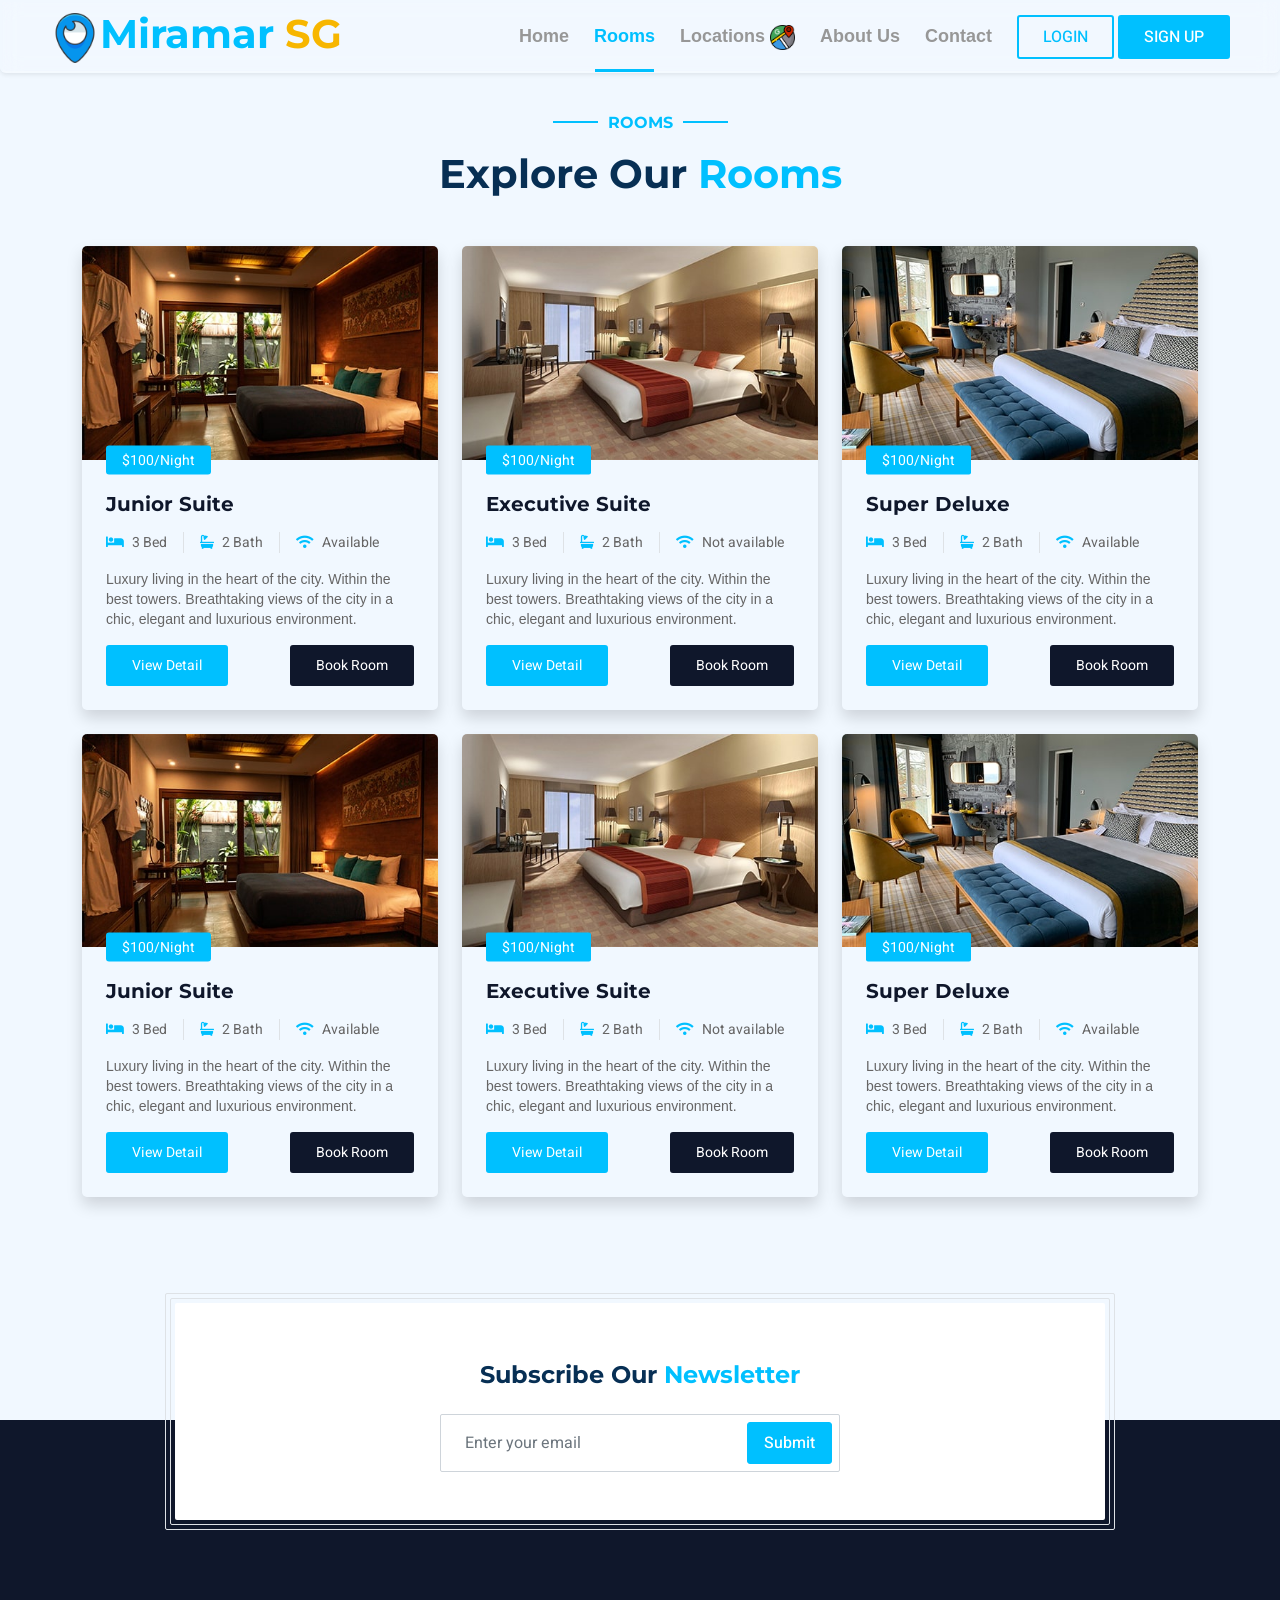
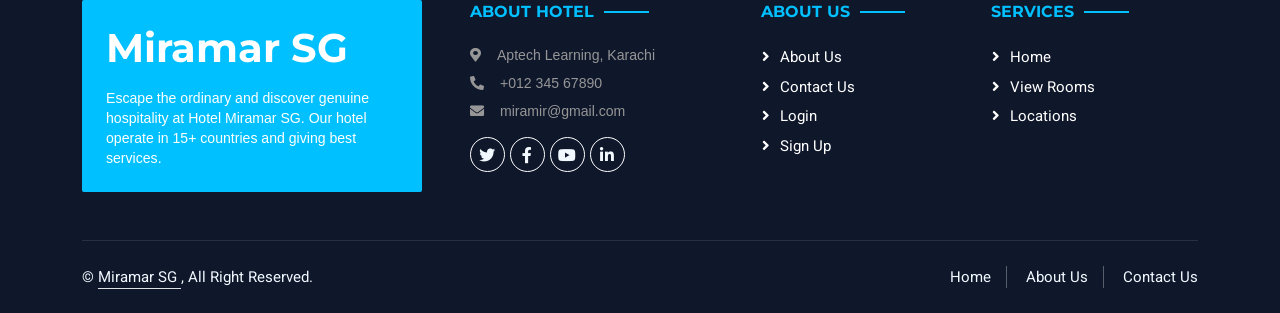
<file: Miramir SG Hotel/viewRooms.html>
<!DOCTYPE html>
<html lang="en">

<head>
    <meta charset="utf-8">
    <title>Hotel Miramar SG - View Room</title>
    <meta content="width=device-width, initial-scale=1.0" name="viewport">
    <meta content="" name="keywords">
    <meta content="" name="description">

    <link href="icons/logo.png" rel="icon">

    <link rel="preconnect" href="https://fonts.googleapis.com">
    <link rel="preconnect" href="https://fonts.gstatic.com" crossorigin>
    <link href="https://fonts.googleapis.com/css2?family=Heebo:wght@400;500;600;700&family=Montserrat:wght@400;500;600;700&display=swap" rel="stylesheet">  

    <link href="https://cdnjs.cloudflare.com/ajax/libs/font-awesome/5.10.0/css/all.min.css" rel="stylesheet">
    <link href="https://cdn.jsdelivr.net/npm/bootstrap-icons@1.4.1/font/bootstrap-icons.css" rel="stylesheet">

    <link href="lib/animate/animate.min.css" rel="stylesheet">
    <link href="lib/owlcarousel/assets/owl.carousel.min.css" rel="stylesheet">
    <link href="lib/tempusdominus/css/tempusdominus-bootstrap-4.min.css" rel="stylesheet" />
    <link rel="stylesheet" href="css/aos.css">
    <link rel="stylesheet" href="css/owl.theme.default.min.css">

    <link href="css/bootstrap.min.css" rel="stylesheet">

    <link href="css/otherPages.css" rel="stylesheet">
</head>

<body>
    <div id="spinner" class="show bg-white position-fixed translate-middle w-100 vh-100 top-50 start-50 d-flex align-items-center justify-content-center">
        <div class="spinner-border" style="width: 3rem; height: 3rem;" role="status">
            <span class="sr-only">Loading...</span>
        </div>
    </div>

    <div class="container-fluid bg-dark px-0" >
        
        <div class="container-fluid position-relative p-0 ">
            <nav class="navbar navbar-expand-lg navbar-light px-4 px-lg-5 py-3 py-lg-0" >
                <a href="index.html" class="navbar-brand p-0">
                    <h1 class=" m-0 logo"><img src="icons/logo.png" alt="Logo" height="50px">Miramar <span style="color: #F7B600;">SG</span></h1>
                </a>
                <button class="navbar-toggler" type="button" data-bs-toggle="collapse" data-bs-target="#navbarCollapse">
                    <span class="fa fa-bars"></span>
                </button>
                <div class="collapse navbar-collapse" id="navbarCollapse">
                    <div class="navbar-nav ms-auto py-0">
                        <a href="index.html" class="nav-item nav-link">Home</a>
                        <a href="viewRooms.html" class="nav-item nav-link active">Rooms</a>
                        <a href="locations.html" class="nav-item nav-link">Locations <img class="iconsNav" src="icons/map4.png" alt=""></a>
                        <a href="index.html#aboutus" class="nav-item nav-link">About Us</a>
                        <a href="index.html#contact" class="nav-item nav-link">Contact</a>
                    </div>
                    <div >
                    <a href="login.html" class="loginBtn btnFit square-pill py-2 px-4">Login</a>
                    <a href="signup.html" class="registerBtn btnFit square-pill py-2 px-4">Sign Up</a>
                    </div>
                </div>
            </nav>
        
        </div>
        </div>

        <div class="container-xxl py-5">
            <div class="container marginDown">
                <div class="text-center wow fadeInUp" data-wow-delay="0.1s">
                    <h6 class="section-title text-center webTheme text-uppercase">Rooms</h6>
                    <h1 class="mb-5 colorGray">Explore Our <span class="webTheme">Rooms</span></h1>
                </div>
                <div class="row g-4">
                    <div class="col-lg-4  col-md-6 wow fadeInUp" data-wow-delay="0.1s">
                        <div class="room-item borderRadius shadow overflow-hidden">
                            <div class="position-relative">
                                <img class="img-fluid" src="img/room-1.jpg" alt="">
                                <small class="position-absolute start-0 top-100 translate-middle-y roomTag text-white ms-4">$100/Night</small>
                            </div>
                            <div class="p-4 mt-2">
                                <div class="d-flex justify-content-between mb-3">
                                    <h5 class="mb-0">Junior Suite</h5>
                                </div>
                                <div class="d-flex mb-3">
                                    <small class="border-end me-3 pe-3"><i class="fa fa-bed webTheme me-2"></i>3 Bed</small>
                                    <small class="border-end me-3 pe-3"><i class="fa fa-bath webTheme me-2"></i>2 Bath</small>
                                    <small><i class="fa fa-wifi webTheme me-2"></i>Available</small>
                                </div>
                                <p class="text-body mb-3 textGrey">Luxury living in the heart of the city. Within the best towers. Breathtaking views of the city in a chic, elegant and luxurious environment.</p>
                                <div class="d-flex justify-content-between">
                                    <a class="btnFitRoom roomBtnView btn-sm" href="detail.html">View Detail</a>
                                    <a class="btnFitRoom roomBtnBook btn-sm" href="booking.html">Book Room</a>
                                </div>
                            </div>
                        </div>
                    </div>
                    <div class="col-lg-4 col-md-6 wow fadeInUp" data-wow-delay="0.3s">
                        <div class="room-item shadow borderRadius overflow-hidden">
                            <div class="position-relative">
                                <img class="img-fluid" src="img/room-2.jpg" alt="">
                                <small class="position-absolute start-0 top-100 translate-middle-y roomTag text-white rounded ms-4">$100/Night</small>
                            </div>
                            <div class="p-4 mt-2">
                                <div class="d-flex justify-content-between mb-3">
                                    <h5 class="mb-0">Executive Suite</h5>
                                </div>
                                <div class="d-flex mb-3">
                                    <small class="border-end me-3 pe-3"><i class="fa fa-bed webTheme me-2"></i>3 Bed</small>
                                    <small class="border-end me-3 pe-3"><i class="fa fa-bath webTheme me-2"></i>2 Bath</small>
                                    <small><i class="fa fa-wifi webTheme me-2"></i>Not available</small>
                                </div>
                                <p class="text-body mb-3 textGrey">Luxury living in the heart of the city. Within the best towers. Breathtaking views of the city in a chic, elegant and luxurious environment.</p>
                                <div class="d-flex justify-content-between">
                                    <a class="btnFitRoom roomBtnView btn-sm" href="detail.html">View Detail</a>
                                    <a class="btnFitRoom roomBtnBook btn-sm" href="booking.html">Book Room</a>
                                </div>
                            </div>
                        </div>
                    </div>
                    <div class="col-lg-4 col-md-6 wow fadeInUp" data-wow-delay="0.6s">
                        <div class="room-item shadow borderRadius overflow-hidden">
                            <div class="position-relative">
                                <img class="img-fluid" src="img/room-3.jpg" alt="">
                                <small class="position-absolute start-0 top-100 translate-middle-y roomTag text-white rounded ms-4">$100/Night</small>
                            </div>
                            <div class="p-4 mt-2">
                                <div class="d-flex justify-content-between mb-3">
                                    <h5 class="mb-0">Super Deluxe</h5>
                                </div>
                                <div class="d-flex mb-3">
                                    <small class="border-end me-3 pe-3"><i class="fa fa-bed webTheme me-2"></i>3 Bed</small>
                                    <small class="border-end me-3 pe-3"><i class="fa fa-bath webTheme me-2"></i>2 Bath</small>
                                    <small><i class="fa fa-wifi webTheme me-2"></i>Available</small>
                                </div>
                                <p class="text-body mb-3 textGrey">Luxury living in the heart of the city. Within the best towers. Breathtaking views of the city in a chic, elegant and luxurious environment.</p>
                                <div class="d-flex justify-content-between">
                                    <a class="btnFitRoom roomBtnView btn-sm" href="detail.html">View Detail</a>
                                    <a class="btnFitRoom roomBtnBook btn-sm" href="booking.html">Book Room</a>
                                </div>
                            </div>
                        </div>
                    </div>
                    <div class="col-lg-4 col-md-6 wow fadeInUp" data-wow-delay="0.1s">
                        <div class="room-item shadow borderRadius overflow-hidden">
                            <div class="position-relative">
                                <img class="img-fluid" src="img/room-1.jpg" alt="">
                                <small class="position-absolute start-0 top-100 translate-middle-y roomTag text-white ms-4">$100/Night</small>
                            </div>
                            <div class="p-4 mt-2">
                                <div class="d-flex justify-content-between mb-3">
                                    <h5 class="mb-0">Junior Suite</h5>
                                </div>
                                <div class="d-flex mb-3">
                                    <small class="border-end me-3 pe-3"><i class="fa fa-bed webTheme me-2"></i>3 Bed</small>
                                    <small class="border-end me-3 pe-3"><i class="fa fa-bath webTheme me-2"></i>2 Bath</small>
                                    <small><i class="fa fa-wifi webTheme me-2"></i>Available</small>
                                </div>
                                <p class="text-body mb-3 textGrey">Luxury living in the heart of the city. Within the best towers. Breathtaking views of the city in a chic, elegant and luxurious environment.</p>
                                <div class="d-flex justify-content-between">
                                    <a class="btnFitRoom roomBtnView btn-sm" href="detail.html">View Detail</a>
                                    <a class="btnFitRoom roomBtnBook btn-sm" href="booking.html">Book Room</a>
                                </div>
                            </div>
                        </div>
                    </div>
                    <div class="col-lg-4 col-md-6 wow fadeInUp" data-wow-delay="0.3s">
                        <div class="room-item shadow borderRadius overflow-hidden">
                            <div class="position-relative">
                                <img class="img-fluid" src="img/room-2.jpg" alt="">
                                <small class="position-absolute start-0 top-100 translate-middle-y roomTag text-white rounded ms-4">$100/Night</small>
                            </div>
                            <div class="p-4 mt-2">
                                <div class="d-flex justify-content-between mb-3">
                                    <h5 class="mb-0">Executive Suite</h5>
                                </div>
                                <div class="d-flex mb-3">
                                    <small class="border-end me-3 pe-3"><i class="fa fa-bed webTheme me-2"></i>3 Bed</small>
                                    <small class="border-end me-3 pe-3"><i class="fa fa-bath webTheme me-2"></i>2 Bath</small>
                                    <small><i class="fa fa-wifi webTheme me-2"></i>Not available</small>
                                </div>
                                <p class="text-body mb-3 textGrey">Luxury living in the heart of the city. Within the best towers. Breathtaking views of the city in a chic, elegant and luxurious environment.</p>
                                <div class="d-flex justify-content-between">
                                    <a class="btnFitRoom roomBtnView btn-sm" href="detail.html">View Detail</a>
                                    <a class="btnFitRoom roomBtnBook btn-sm" href="booking.html">Book Room</a>
                                </div>
                            </div>
                        </div>
                    </div>
                    <div class="col-lg-4 col-md-6 wow fadeInUp" data-wow-delay="0.6s">
                        <div class="room-item shadow borderRadius overflow-hidden">
                            <div class="position-relative">
                                <img class="img-fluid" src="img/room-3.jpg" alt="">
                                <small class="position-absolute start-0 top-100 translate-middle-y roomTag text-white rounded ms-4">$100/Night</small>
                            </div>
                            <div class="p-4 mt-2">
                                <div class="d-flex justify-content-between mb-3">
                                    <h5 class="mb-0">Super Deluxe</h5>
                                </div>
                                <div class="d-flex mb-3">
                                    <small class="border-end me-3 pe-3"><i class="fa fa-bed webTheme me-2"></i>3 Bed</small>
                                    <small class="border-end me-3 pe-3"><i class="fa fa-bath webTheme me-2"></i>2 Bath</small>
                                    <small><i class="fa fa-wifi webTheme me-2"></i>Available</small>
                                </div>
                                <p class="text-body mb-3 textGrey">Luxury living in the heart of the city. Within the best towers. Breathtaking views of the city in a chic, elegant and luxurious environment.</p>
                                <div class="d-flex justify-content-between">
                                    <a class="btnFitRoom roomBtnView btn-sm" href="detail.html">View Detail</a>
                                    <a class="btnFitRoom roomBtnBook btn-sm" href="booking.html">Book Room</a>
                                </div>
                            </div>
                        </div>
                    </div>
                </div>
            </div>
        </div>
        
        <div class="container newsletter mt-5 wow fadeIn" data-wow-delay="0.1s">
            <div class="row justify-content-center">
                <div class="col-lg-10 border rounded p-1">
                    <div class="border rounded text-center p-1">
                        <div class="bg-white rounded text-center p-5">
                            <h4 class="mb-4 colorGray">Subscribe Our <span class="webTheme">Newsletter</span></h4>
                            <div class="position-relative mx-auto" style="max-width: 400px;">
                                <input class="form-control w-100 py-3 ps-4 pe-5" type="text" placeholder="Enter your email">
                                <button type="button" class="btnFit hybridBtn py-2 px-3 position-absolute top-0 end-0 mt-2 me-2">Submit</button>
                            </div>
                        </div>
                    </div>
                </div>
            </div>
        </div>

        <div class="container-fluid bg-dark text-light footer wow fadeIn" data-wow-delay="0.1s">
            <div class="container pb-5">
                <div class="row g-5">
                    <div class="col-md-6 col-lg-4">
                        <div class="footerBanner rounded p-4">
                            <a href="index.html"><h1 class="text-white mb-3">Miramar SG
                            </h1></a>
                            <p class="text-white mb-0">
                                Escape the ordinary and discover genuine hospitality at Hotel Miramar SG. Our hotel operate in 15+ countries and giving best services.
							</p>
                        </div>
                    </div>
                    <div class="col-md-6 col-lg-3">
                        <h6 class="section-title text-start webTheme text-uppercase mb-4">About Hotel</h6>
                        <p class="mb-2"><i class="fa fa-map-marker-alt me-3"></i>Aptech Learning, Karachi</p>
                        <p class="mb-2"><i class="fa fa-phone-alt me-3"></i>+012 345 67890</p>
                        <p class="mb-2"><i class="fa fa-envelope me-3"></i>miramir@gmail.com</p>
                        <div class="d-flex pt-2">
                            <a class="btn btn-outline-light btn-social" href="#"><i class="fab fa-twitter"></i></a>
                            <a class="btn btn-outline-light btn-social" href="#"><i class="fab fa-facebook-f"></i></a>
                            <a class="btn btn-outline-light btn-social" href="#"><i class="fab fa-youtube"></i></a>
                            <a class="btn btn-outline-light btn-social" href="#"><i class="fab fa-linkedin-in"></i></a>
                        </div>
                    </div>
                    <div class="col-lg-5 col-md-12">
                        <div class="row gy-5 g-4">
                            <div class="col-md-6">
                                <h6 class="section-title text-start webTheme text-uppercase mb-4">About Us</h6>
                                <a class="btn btn-link" href="index.html#aboutus">About Us</a>
                                <a class="btn btn-link" href="index.html#contact">Contact Us</a>
                                <a class="btn btn-link" href="login.html">Login</a>
                                <a class="btn btn-link" href="signup.html">Sign Up</a>
                            </div>
                            <div class="col-md-6">
                                <h6 class="section-title text-start webTheme text-uppercase mb-4">Services</h6>
                                <a class="btn btn-link" href="index.html">Home</a>
                                <a class="btn btn-link" href="viewRooms.html">View Rooms</a>
                                <a class="btn btn-link" href="locations.html">Locations</a>
                            </div>
                        </div>
                    </div>
                </div>
            </div>
            <div class="container">
                <div class="copyright">
                    <div class="row">
                        <div class="col-md-6 text-center text-md-start mb-3 mb-md-0">
                            &copy; <a class="border-bottom" href="index.html">Miramar SG </a>, All Right Reserved. 							
                        </div>
                        <div class="col-md-6 text-center text-md-end">
                            <div class="footer-menu">
                                <a href="index.html">Home</a>
                                <a href="index.html#aboutus">About Us</a>
                                <a href="index.html#contact">Contact Us</a>
                            </div>
                        </div>
                    </div>
                </div>
            </div>
        </div>
      
    <script src="https://code.jquery.com/jquery-3.4.1.min.js"></script>
    <script src="https://cdn.jsdelivr.net/npm/bootstrap@5.0.0/dist/js/bootstrap.bundle.min.js"></script>
    <script src="lib/wow/wow.min.js"></script>
    <script src="lib/easing/easing.min.js"></script>
    <script src="lib/waypoints/waypoints.min.js"></script>
    <script src="lib/counterup/counterup.min.js"></script>
    <script src="lib/owlcarousel/owl.carousel.min.js"></script>
    <script src="lib/tempusdominus/js/moment.min.js"></script>
    <script src="lib/tempusdominus/js/moment-timezone.min.js"></script>
    <script src="lib/tempusdominus/js/tempusdominus-bootstrap-4.min.js"></script>
    <script src="js/aos.js"></script>
    <script src="js/vendor.bundle.base.js"></script>
    <script src="js/popper.min.js"></script>
    <script src="js/jquery.sticky.js"></script>


    
    <script src="js/main.js"></script>
</body>

</html>
</file>
<file: Miramir SG Hotel/css/style.css>
:root {
    --blue: #00C0FF;
    --active: #979797;
    --light: #F1F8FF;
    --dark: #0F172B;
}

.fw-medium {
    font-weight: 500 !important;
}

.fw-semi-bold {
    font-weight: 600 !important;
}

.form-control:focus{
    color:#666565;
    background-color:#fff;
    border-color:var(--blue) ;
    outline:0;
}
.form-select:focus{
    border-color:var(--blue) ;
    outline:0;
}
.iconBooking label{
    padding-left: 2.2rem;
}
.iconBooking label i{
    position:absolute;
    left: 0.5rem;
    display: flex;
    font-size: 22px;
}

#spinner {
    opacity: 0;
    visibility: hidden;
    transition: opacity .5s ease-out, visibility 0s linear .5s;
    z-index: 99999;
    color: var(--blue);
}

#spinner.show {
    transition: opacity .5s ease-out, visibility 0s linear 0s;
    visibility: visible;
    opacity: 1;
    color: var(--blue);
}
.logo{
    color: var(--blue);
}

.btnFit{
    display: inline-block;
    text-align: center;
    vertical-align: middle;
    line-height: 1.5;
    font-size: 1rem;
    border: 1px solid var(--blue);
    border-radius: 3px;
}

.btn.btn-primary,
.btn.btn-secondary {
    color: #FFFFFF;
    background: var(--blue);
}

.btn-square {
    width: 38px;
    height: 38px;
}

.btn-sm-square {
    width: 32px;
    height: 32px;
}

.btn-lg-square {
    width: 48px;
    height: 48px;
}

.btn-square,
.btn-sm-square,
.btn-lg-square {
    padding: 0;
    display: flex;
    align-items: center;
    justify-content: center;
    font-weight: normal;
    border-radius: 2px;
}


/*** Navbar ***/
.navbar{
    background: rgba(255, 255, 255, 0.1);
    backdrop-filter: blur(100px);
    border: 2px solid rgba(255, 255, 255, 0.2);
    border-bottom-left-radius: 6px;
    border-bottom-right-radius: 6px;
}

.sticky-top.navbar-light {
    position: fixed;
    background: rgba(255, 255, 255, 0.1);
    backdrop-filter: blur(8px);
    border: 2px solid rgba(255, 255, 255, 0.2);
}
.navbar-light .navbar-nav .nav-link {
    font-family: 'Nunito', sans-serif;
    position: relative;
    margin-right: 25px;
    padding: 21px 0;
    color: #FFFFFF !important;
    font-size: 18px;
    font-weight: 600;
    outline: none;
    transition: .5s;
}

.navbar-light .navbar-nav .nav-link:hover,
.navbar-light .navbar-nav .nav-link.active {
    color: var(--blue) !important;
}
.iconsNav{
   height: 25px;
   width: 25px;   
}
.sticky-top.navbar-light .navbar-nav .nav-link.active {
    padding: 20px 0;
    color: var(--blue) !important;
}
.sticky-top.navbar-light .navbar-nav .nav-link {
    padding: 20px 0;
    color: var(--active) !important;
}
.dropdown-menu{
    border-bottom-left-radius: 5px;
    border-bottom-right-radius: 5px;
}
.navbar-light .navbar-brand img {
    max-height: 60px;
    transition: .5s;
}

.sticky-top.navbar-light .navbar-brand img {
    max-height: 45px;
}
.searchMain{
    background: var(--blue);
    color: #fff;
    border: 2px solid var(--blue);
    margin-top: 6px;
    transition: .4s all;
}
.searchMain:active{
    transform: scale(1.1);
    color: #FFFFFF;
}
.loginBtn{
    background: transparent;
    color: var(--blue);
    border: 2px solid var(--blue);
    font-weight: 500;
    text-transform: uppercase;
    transition: .4s all;
}
.loginBtn:hover{
    background: var(--blue);
    color: #fff;
}
.registerBtn{
    background: var(--blue);
    color: #fff;
    border: 2px solid var(--blue);
    font-weight: 500;
    text-transform: uppercase;
    transition: .4s all;
}
.registerBtn:hover{
    color: var(--blue);
    background: transparent;
    border: 2px solid var(--blue);
}


@media (max-width: 991.98px) {
    .navbar-light .navbar-collapse {
        margin-top: 15px;
        border-top: 1px solid #DDDDDD;
    }
    .sticky-top.navbar-light {
        position: fixed;
        background: #F1F8FF;
        border: 2px solid #F1F8FF;
        width: 100%;
    }
    .sticky-top.navbar-light .navbar-toggler .fa-bars{
        color: var(--active);
    }
    .navbar-toggler .fa-bars{
        color: #fff;
    }

    .navbar-light .navbar-nav .nav-link,
    .sticky-top.navbar-light .navbar-nav .nav-link {
        padding: 10px 0;
        margin-left: 0;
    }

    .navbar-light .navbar-brand img {
        max-height: 45px;
    }
}

@media (min-width: 992px) {
    .navbar-light {
        position: absolute;
        width: 100%;
        top: 0;
        left: 0;
        z-index: 999;
        background: rgba(255, 255, 255, 0.1);
        backdrop-filter: blur(10px);
        border-bottom: 2px solid rgba(255, 255, 255, 0.2);
    }
    
    .sticky-top.navbar-light {
        position: fixed;
        background: #F1F8FF;
        border: 2px solid #F1F8FF;
    }

    .navbar-light .navbar-nav .nav-link::before {
        position: absolute;
        content: "";
        width: 0;
        height: 3px;
        bottom: -1px;
        left: 50%;
        background: var(--blue);
        transition: .5s;
    }

    .navbar-light .navbar-nav .nav-link:hover::before,
    .navbar-light .navbar-nav .nav-link.active::before {
        width: calc(100% - 2px);
        left: 1px;
    }

    .navbar-light .navbar-nav .nav-link.nav-contact::before {
        display: none;
    }
}


/*** Header ***/
.carousel-caption {
    top: 0;
    left: 0;
    right: 0;
    bottom: 0;
    background: rgba(15, 23, 43, .7);
    z-index: 1;
}

.carousel-control-prev,
.carousel-control-next {
    width: 10%;
}

.carousel-control-prev-icon,
.carousel-control-next-icon {
    width: 3rem;
    height: 3rem;
}

@media (max-width: 768px) {
    #header-carousel .carousel-item {
        position: relative;
        min-height: 450px;
    }
    
    #header-carousel .carousel-item img {
        position: absolute;
        width: 100%;
        height: 100%;
        object-fit: cover;
    }
}

.page-header {
    background-position: center center;
    background-repeat: no-repeat;
    background-size: cover;
}

.page-header-inner {
    background: rgba(15, 23, 43, .7);
}

.breadcrumb-item + .breadcrumb-item::before {
    color: var(--light);
}
.doubleBtn{
    background: var(--blue);
    color: #FFFFFF;
    font-weight: 500;
    text-transform: uppercase;
    border: 2px solid var(--blue);
    transition: .4s all;
}
.doubleBtn:hover{
    border: 2px solid var(--blue);
    background: transparent;
    color: #fff;
}
@media (max-width: 768px) {
    .doubleBtn{
        padding: 10px;
    }
}

.booking {
    position: relative;
    margin-top: -100px !important;
    z-index: 1;
}
.hybridSearch{
    box-shadow: 0 10px 30px rgba(0,0,0,.08);
    border: 1px solid #dbdbdb;
    border-radius: 10px;
    background: transparent;
    padding: 35px; 
}
  
.hybridBtn{
    background: var(--blue);
    color: #fff;
    font-weight: 500;
    border: 1px solid var(--blue); 
    padding: .375rem .75rem;
    transition: .4s all;
}
.hybridBtn:active{
    transform: scale(1.1);
    color: #fff;
}
.exploreMore{
    background: var(--blue);
    color: #FFFFFF;
    font-weight: 500;
    text-transform: uppercase;
    border: 2px solid var(--blue);
    transition: .4s all;
}
.exploreMore:hover{
    border: 2px solid var(--blue);
    background: transparent;
    color: var(--blue);
}

.roomTag{
    padding: 0.25rem 1rem 0.25rem 1rem;
    color: #fff;
    background: var(--blue);
    display: inline-block;
    text-align: center;
    vertical-align: middle;
    line-height: 1.5;
    border-radius: 3px;
}
.btnFitRoom{
    padding: 0.5rem 1.5rem 0.5rem 1.5rem;
    display: inline-block;
    text-align: center;
    vertical-align: middle;
    line-height: 1.5;
    border-radius: 3px;
}
.roomBtnView{
    background: var(--blue);
    color: #FFFFFF;
    border: 2px solid var(--blue);
    transition: .4s all;
}
.roomBtnView:hover{
    border: 2px solid var(--blue);
    background: transparent;
    color: var(--blue);
}
.roomBtnBook{
    background: var(--dark);
    color: #FFFFFF;
    border: 2px solid var(--dark);
    transition: .4s all;
}
.roomBtnBook:hover{
    border: 2px solid var(--dark);
    background: transparent;
    color: var(--dark);
}
/*** Section Title ***/
.section-title {
    position: relative;
    display: inline-block;
}

.section-title::before {
    position: absolute;
    content: "";
    width: 45px;
    height: 2px;
    top: 50%;
    left: -55px;
    margin-top: -1px;
    background: var(--blue);
}

.section-title::after {
    position: absolute;
    content: "";
    width: 45px;
    height: 2px;
    top: 50%;
    right: -55px;
    margin-top: -1px;
    background: var(--blue);
}

.section-title.text-start::before,
.section-title.text-end::after {
    display: none;
}

.service-item {
    height: 320px;
    padding: 30px;
    display: flex;
    flex-direction: column;
    justify-content: center;
    text-align: center;
    background: #FFFFFF;
    box-shadow: 0 0 45px rgba(0, 0, 0, .08);
    transition: .2s;
}

.service-item:hover {
    background: var(--blue);
    cursor: default;
}

.service-item .service-icon {
    margin: 0 auto 30px auto;
    width: 65px;
    height: 65px;
    transition: .2s;
}

.service-item i,
.service-item h5,
.service-item p {
    transition: .2s;
}

.service-item:hover i,
.service-item:hover h5,
.service-item:hover p {
    color: #FFFFFF !important;
}

.webTheme{
    color: var(--blue);
}
.iconSize{
    height: 45px;
    width: 45px;
}
.colorGray{
    color: #072f54;
    padding-top: 10px;
}
.textGrey{
    color: #777777;
    font-size: 14px;
}
.basic-2 {
	padding-top: 2rem;
	text-align: center;
}

.basic-2 .text-container {
	padding: 5rem 1.5rem 5rem 1.5rem;
	border-radius: 10px;
	background: linear-gradient(rgba(23, 28, 43, 0.7), rgba(26, 32, 49, 0.7)), url('../img/homeSlider1.jpg') center no-repeat;
	background-size: cover;
}

.basic-2 h4 {
	margin-bottom: 2rem;
	color: #ffffff;
    font-size: 2rem;
    letter-spacing: 1px;
}

.basic-2 .p-large {
	margin-bottom: 0;
	color: #ffffff;
    font-size: 1rem;
    letter-spacing: 1px;
}

.contactBack{
    border-radius: 5px;
    padding: 20px 20px 30px 20px; 
    background: linear-gradient(rgba(15, 23, 43, .7), rgba(15, 23, 43, .7)), url('../img/homeSlider7.jpg') center center no-repeat;
}

.tab-container{
    padding: 20px 7rem;
}

ul li,
p{
    font-weight: 400;
    font-size: .88rem;
    line-height: 20px;
    color: #969696;
    font-family: Inter,Tahoma,sans-serif;
}

a{
    color: var(--blue);
    text-decoration: none;
    cursor: pointer;
}

.tab-accordian ul{
    padding-left: 22px;
}
.tab-accordian p{
    margin-top: 0;
}

.tab-accordian{
    width: 60%;
    margin: 0 auto;
    box-shadow: 0 10px 30px rgba(0,0,0,.08);
    border: 1px solid #cecece;
    border-radius: 10px;
    background: transparent;
    margin-bottom: 20px;
    overflow: hidden;
}
.marginDown{
    margin-top: 5%;
}

  @media only screen and (max-width: 768px) {
    .tab-accordian {
      width: 100%; 
    }
    .tab-container{
        padding: 20px 3rem;
    }
  }
    
.titleWrapper{
    padding: 20px;
    cursor: pointer;
    display: flex;
    justify-content: space-between;
    align-items: center;
    background: #fff;
    -webkit-user-select: none;
    user-select: none;
    transition: background-color .5s linear;
}

.desWrapper{
    background: #fff;
    max-height: 500px;
    display: none;
    padding: 20px;
    transition: max-height 1s ease-in;
}
.borderRadius{
    border-radius: 5px;
}
.collapse-icon{
    position: relative;
}
.collapse-icon .acc-close{
    height: 20px;
    border-left: 2px solid #4d4e58;
    transition: all .5s ease-in-out;
    transform: rotate(-90deg);
    opacity: 1;
}

.collapse-icon .acc-open {
	width: 19px;
	position: absolute;
	border-top: 2px solid #4d4e58;
	transition: all .5s ease-in-out;
	transform: rotate(90deg);
	top: 43%;
	right: -8px;
}

.titleWrapper.active .collapse-icon{
    transition: all .5s ease-in-out;
	transform: rotate(180deg);
}

.titleWrapper.inactive .collapse-icon{
    transition: all .5s ease-in-out;
	transform: rotate(-180deg);
}

.titleWrapper.active .collapse-icon .acc-open{ 
    opacity: 0;
}
.fraudHead{
    font-size: 1rem;
    font-weight: 700;
    line-height: 20px;
    color: #4d4e58;
    letter-spacing: 1px;
    margin: 0;
}

.newsletter {
    position: relative;
    z-index: 1;
}

.footer {
    position: relative;
    margin-top: -110px;
    padding-top: 180px;
}
.footerBanner{
    background: var(--blue);
}
.footerBanner .footerBannerText{
    color: #072f54;
}
.footer .btn.btn-social {
    margin-right: 5px;
    width: 35px;
    height: 35px;
    display: flex;
    align-items: center;
    justify-content: center;
    color: var(--light);
    border: 1px solid #FFFFFF;
    border-radius: 35px;
    transition: .3s;
}

.footer .btn.btn-social:hover {
    color: var(--blue);
}

.footer .btn.btn-link {
    display: block;
    margin-bottom: 5px;
    padding: 0;
    text-align: left;
    color: #FFFFFF;
    font-size: 15px;
    font-weight: normal;
    text-transform: capitalize;
    transition: .3s;
}

.footer .btn.btn-link::before {
    position: relative;
    content: "\f105";
    font-family: "Font Awesome 5 Free";
    font-weight: 900;
    margin-right: 10px;
}

.footer .btn.btn-link:hover {
    letter-spacing: 1px;
    box-shadow: none;
}

.footer .copyright {
    padding: 25px 0;
    font-size: 15px;
    border-top: 1px solid rgba(256, 256, 256, .1);
}

.footer .copyright a {
    color: var(--light);
}

.footer .footer-menu a {
    margin-right: 15px;
    padding-right: 15px;
    border-right: 1px solid rgba(255, 255, 255, .3);
}

.footer .footer-menu a:last-child {
    margin-right: 0;
    padding-right: 0;
    border-right: none;
}

.owl-carousel .owl-item {
    border-radius: 16px;
  }
  
  .owl-carousel .owl-item .item {
    border-radius: 11px;
    overflow: hidden;
  }
  
  .owl-carousel .owl-item .item img {
    display: block;
    width: 100%;
    height: auto;
    box-shadow: 0 2px 10px 0 rgba(203, 203, 203, 0.44);
    border: solid 10px #F1F8FF;
    border-radius: 16px;
    -webkit-transition: all .6s;
    -moz-transition: all .6s;
    -ms-transition: all .6s;
    -o-transition: all .6s;
    transition: all .6s;
  }
  
  .owl-carousel .owl-item .item:hover img {
    transform: scale(1.1);
  }
  
  .owl-theme .owl-nav.disabled + .owl-dots {
    margin-top: 70px;
  }
  
  @media (max-width: 991px) {
    .owl-theme .owl-nav.disabled + .owl-dots {
      margin-top: 10px;
    }
  }
  
  .owl-theme .owl-dots {
    margin-top: 70px;
  }
  
  .owl-theme .owl-dots .owl-dot span {
    width: 18px;
    height: 18px;
    margin: 5px 7px;
    background: #ffffff;
    display: block;
    -webkit-backface-visibility: visible;
    transition: opacity .2s ease;
    border-radius: 3;
    border: solid 2px var(--blue);
  }
  
  .owl-theme .owl-dots .owl-dot.active span, .owl-theme .owl-dots .owl-dot:hover span {
    background: var(--blue);
  }
  
  .owl-theme.owl-carousel-testimonial .owl-dots {
    text-align: left;
  }
  
  .owl-theme.owl-carousel-testimonial .owl-dots .owl-dot span {
    width: 10px;
    height: 10px;
    margin: 5px 7px;
    background: transparent;
    border: 1px solid #d8d8d8;
  }
  
  .owl-theme.owl-carousel-testimonial .owl-dots .owl-dot.active span, .owl-theme.owl-carousel-testimonial .owl-dots .owl-dot:hover span {
    background: #d8d8d8;
  }
</file>
<file: Miramir SG Hotel/css/login.css>
body{
    background: #e3f9fc;
    background: #f8f8f8 url(https://www.businessbloomer.com/wp-content/uploads/2019/11/bbloomer-grey.png);
	background-size: 150px;
  background-position: top left;
	background-attachment: fixed;
}


:root {
  --blue: #00C0FF;
  --active: #979797;
  /* Walmart ffc220 
  Comman Wealth bank FECA0A
  Silicon Valley Bank 00C0FF
  Twitter 1DA1F2
  VISA F7B600 */
  --light: #F1F8FF;
  --dark: #0F172B;
}

.fw-medium {
  font-weight: 500 !important;
}

.fw-semi-bold {
  font-weight: 600 !important;
}

.form-control:focus{
  color:#666565;
  background-color:#fff;
  border-color:var(--blue) ;
  outline:0;
}
.form-select:focus{
  border-color:var(--blue) ;
  outline:0;
}


#spinner {
  opacity: 0;
  visibility: hidden;
  transition: opacity .5s ease-out, visibility 0s linear .5s;
  z-index: 99999;
  color: var(--blue);
}

#spinner.show {
  transition: opacity .5s ease-out, visibility 0s linear 0s;
  visibility: visible;
  opacity: 1;
  color: var(--blue);
}
.logo{
  color: var(--blue);
}

/*** Button ***/
.btnFit{
  /* padding: .375rem .75rem; */
  display: inline-block;
  text-align: center;
  vertical-align: middle;
  line-height: 1.5;
  font-size: 1rem;
  border: 1px solid var(--blue);
  border-radius: 3px;
}

.btn.btn-primary,
.btn.btn-secondary {
  color: #FFFFFF;
  background: var(--blue);
}

.btn-square {
  width: 38px;
  height: 38px;
}

.btn-sm-square {
  width: 32px;
  height: 32px;
}

.btn-lg-square {
  width: 48px;
  height: 48px;
}

.btn-square,
.btn-sm-square,
.btn-lg-square {
  padding: 0;
  display: flex;
  align-items: center;
  justify-content: center;
  font-weight: normal;
  border-radius: 2px;
}

.navbar{
  background: #F1F8FF;
  border: 2px solid #F1F8FF;
  border-bottom-left-radius: 6px;
  border-bottom-right-radius: 6px;
  box-shadow:0 0.125rem 0.25rem rgba(0,0,0,0.075);
}
.sticky-top.navbar-light {
  position: fixed;
  background: rgba(255, 255, 255, 0.1);
  backdrop-filter: blur(8px);
  border: 2px solid rgba(255, 255, 255, 0.2);
}
.navbar-light .navbar-nav .nav-link {
  font-family: 'Nunito', sans-serif;
  position: relative;
  margin-right: 25px;
  padding: 21px 0;
  color: var(--active) !important;
  font-size: 18px;
  font-weight: 600;
  outline: none;
  transition: .5s;
}

.navbar-light .navbar-nav .nav-link:hover,
.navbar-light .navbar-nav .nav-link.active {
  color: var(--blue) !important;
}
.sticky-top.navbar-light .navbar-nav .nav-link.active {
  padding: 20px 0;
  color: var(--blue) !important;
}
.sticky-top.navbar-light .navbar-nav .nav-link {
  padding: 20px 0;
  color: var(--active) !important;
}
.iconsNav{
  height: 25px;
  width: 25px;   
}
.dropdown-menu{
  border-bottom-left-radius: 5px;
  border-bottom-right-radius: 5px;
}
.navbar-light .navbar-brand img {
  max-height: 60px;
  transition: .5s;
}

.sticky-top.navbar-light .navbar-brand img {
  max-height: 45px;
}
.searchMain{
  background: var(--blue);
  color: #fff;
  border: 2px solid var(--blue);
  margin-top: 6px;
  transition: .4s all;
}
.searchMain:active{
  transform: scale(1.1);
  color: #FFFFFF;
}
.loginBtn{
  background: transparent;
  color: var(--blue);
  border: 2px solid var(--blue);
  font-weight: 500;
  text-transform: uppercase;
  transition: .4s all;
}
.loginBtn:hover{
  background: var(--blue);
  color: #fff;
}
.registerBtn{
  background: var(--blue);
  color: #fff;
  border: 2px solid var(--blue);
  font-weight: 500;
  text-transform: uppercase;
  transition: .4s all;
}
.registerBtn:hover{
  color: var(--blue);
  background: transparent;
  border: 2px solid var(--blue);
}

@media only screen and (max-width: 768px) {
  .navbar {
    box-shadow:0 0.125rem 0.25rem rgba(0,0,0,0.075);
}
}

@media (max-width: 991.98px) {
  .navbar-light .navbar-collapse {
      margin-top: 15px;
      border-top: 1px solid #e6f2ff;
  }
  .sticky-top.navbar-light {
      position: fixed;
      background: #F1F8FF;
      border: 2px solid #F1F8FF;
      width: 100%;
  }
  .sticky-top.navbar-light .navbar-toggler .fa-bars{
      color: var(--active);
  }
  .navbar-toggler .fa-bars{
      color: #fff;
  }

  .navbar-light .navbar-nav .nav-link,
  .sticky-top.navbar-light .navbar-nav .nav-link {
      padding: 10px 0;
      margin-left: 0;
  }

  .navbar-light .navbar-brand img {
      max-height: 45px;
  }
}

@media (min-width: 992px) {
  .navbar-light {
      position: absolute;
      width: 100%;
      top: 0;
      left: 0;
      z-index: 999;
      background: #F1F8FF;
      border: 2px solid #F1F8FF;
  }
  
  .sticky-top.navbar-light {
      position: fixed;
      background: #F1F8FF;
      border: 2px solid #F1F8FF;
  }

  .navbar-light .navbar-nav .nav-link::before {
      position: absolute;
      content: "";
      width: 0;
      height: 3px;
      bottom: -1px;
      left: 50%;
      background: var(--blue);
      transition: .5s;
  }

  .navbar-light .navbar-nav .nav-link:hover::before,
  .navbar-light .navbar-nav .nav-link.active::before {
      width: calc(100% - 2px);
      left: 1px;
  }

  .navbar-light .navbar-nav .nav-link.nav-contact::before {
      display: none;
  }
}



.mainBody{
    display: flex;
    justify-content: center;
    align-items: center;
    min-height: 100vh;
    width: 100%;
    padding: 140px 40px 40px 40px;
  }

.mainLogin {
    display: grid;
    place-items: center;
    background: #f6f6f6;
    width: min(460px, 95%);
    border-radius: 8px;
    border: 2px solid #cecece;
  }

/* Right Side */  
  .right-side {
    padding: 40px 60px 60px 60px;
  }
  
  .or {
    font-family: Inter,Tahoma,sans-serif;
    position: relative;
    text-align: center;
    margin-bottom: 24px;
    font-size: 3rem;
    font-weight: 600;
  }
  
  .inputLogin {
    color: #666565;
    width: 100%;
    padding: 10px 20px;
    border: 2px solid #ccc;
    outline: 0;
    border-radius: 5px;
    background-color: transparent;
    margin: 4px 0 18px;
    font-size: 1rem;
    font-weight: 600;
    transition: all 0.5s;
  }
  
  .inputLogin:focus {
    border: 2px solid #a8a8a8;
  }
  
  .inputLogin:-webkit-autofill,
  .inputLogin:-webkit-autofill:hover,
  .inputLogin:-webkit-autofill:focus,
  .inputLogin:-webkit-autofill:active {
    -webkit-background-clip: text;
    -webkit-text-fill-color: #a8a8a8;
    transition: background-color 5000s ease-in-out 0s;
  }
  
  .labelLogin {
    font-weight: 600;
    font-size: 0.9rem;
  }
  
  .signinBtn {
    width: 100%;
    font-size: 0.9rem;
    font-weight: 600;
    padding: 8px 24px;
    margin: 12px 0 24px;
    border: 2px solid #666565;
    border-radius: 5px;
    background-color: #f6f6f6;
    cursor: pointer;
    transition: all 0.5s;
  }
  
  .signinBtn:hover {
    background-color: #464545;
    color: #eee;
  }
  
  .links {
    display: flex;
    flex-direction: row;
    justify-content: space-between;
  }
  
  .tagLogin:link,
  .tagLogin:visited,
  .tagLogin:hover,
  .tagLogin:active {
    text-decoration: none;
  }
  
  .tagLogin{
    color: #666565;
    font-size: 0.88rem;
    font-weight: 600;
    letter-spacing: -1px;
    transition: all 0.4s ease;
  }
  
  .tagLogin:hover {
    color: #464545;
  }


  /*** Section Title ***/
.section-title {
  position: relative;
  display: inline-block;
}

.section-title::before {
  position: absolute;
  content: "";
  width: 45px;
  height: 2px;
  top: 50%;
  left: -55px;
  margin-top: -1px;
  background: var(--blue);
}

.section-title::after {
  position: absolute;
  content: "";
  width: 45px;
  height: 2px;
  top: 50%;
  right: -55px;
  margin-top: -1px;
  background: var(--blue);
}

.section-title.text-start::before,
.section-title.text-end::after {
  display: none;
}

ul li,
p{
    font-weight: 400;
    font-size: .88rem;
    line-height: 20px;
    color: #969696;
    font-family: Inter,Tahoma,sans-serif;
}

a{
    color: var(--blue);
    text-decoration: none;
    cursor: pointer;
}
.hybridBtn{
  background: var(--blue);
  color: #fff;
  font-weight: 500;
  border: 1px solid var(--blue); 
  padding: .375rem .75rem;
  transition: .4s all;
}
.hybridBtn:active{
  transform: scale(1.1);
  color: #fff;
}
.webTheme{
  color: var(--blue);
}
  /*** Footer ***/
.newsletter {
  position: relative;
  z-index: 1;
}

.footer {
  position: relative;
  margin-top: -110px;
  padding-top: 180px;
}
.footerBanner{
  background: var(--blue);
}
.footerBanner .footerBannerText{
  color: #072f54;
}
.footer .btn.btn-social {
  margin-right: 5px;
  width: 35px;
  height: 35px;
  display: flex;
  align-items: center;
  justify-content: center;
  color: var(--light);
  border: 1px solid #FFFFFF;
  border-radius: 35px;
  transition: .3s;
}

.footer .btn.btn-social:hover {
  color: var(--blue);
}

.footer .btn.btn-link {
  display: block;
  margin-bottom: 5px;
  padding: 0;
  text-align: left;
  color: #FFFFFF;
  font-size: 15px;
  font-weight: normal;
  text-transform: capitalize;
  transition: .3s;
}

.footer .btn.btn-link::before {
  position: relative;
  content: "\f105";
  font-family: "Font Awesome 5 Free";
  font-weight: 900;
  margin-right: 10px;
}

.footer .btn.btn-link:hover {
  letter-spacing: 1px;
  box-shadow: none;
}

.footer .copyright {
  padding: 25px 0;
  font-size: 15px;
  border-top: 1px solid rgba(256, 256, 256, .1);
}

.footer .copyright a {
  color: var(--light);
}

.footer .footer-menu a {
  margin-right: 15px;
  padding-right: 15px;
  border-right: 1px solid rgba(255, 255, 255, .3);
}

.footer .footer-menu a:last-child {
  margin-right: 0;
  padding-right: 0;
  border-right: none;
}
</file>
<file: Miramir SG Hotel/css/otherPages.css>
:root {
    --blue: #00C0FF;
    --active: #979797;
    --light: #F1F8FF;
    --dark: #0F172B;
}

.fw-medium {
    font-weight: 500 !important;
}

.fw-semi-bold {
    font-weight: 600 !important;
}

.form-control:focus{
    color:#666565;
    background-color:#fff;
    border-color:var(--blue) ;
    outline:0;
}
.form-select:focus{
    border-color:var(--blue) ;
    outline:0;
}
.iconBooking label{
    padding-left: 2.2rem;
}
.iconBooking label i{
    position:absolute;
    left: 0.5rem;
    display: flex;
    font-size: 22px;
}

#spinner {
    opacity: 0;
    visibility: hidden;
    transition: opacity .5s ease-out, visibility 0s linear .5s;
    z-index: 99999;
    color: var(--blue);
}

#spinner.show {
    transition: opacity .5s ease-out, visibility 0s linear 0s;
    visibility: visible;
    opacity: 1;
    color: var(--blue);
}
.logo{
    color: var(--blue);
}

.btnFit{
    display: inline-block;
    text-align: center;
    vertical-align: middle;
    line-height: 1.5;
    font-size: 1rem;
    border: 1px solid var(--blue);
    border-radius: 3px;
}

.btn.btn-primary,
.btn.btn-secondary {
    color: #FFFFFF;
    background: var(--blue);
}

.btn-square {
    width: 38px;
    height: 38px;
}

.btn-sm-square {
    width: 32px;
    height: 32px;
}

.btn-lg-square {
    width: 48px;
    height: 48px;
}

.btn-square,
.btn-sm-square,
.btn-lg-square {
    padding: 0;
    display: flex;
    align-items: center;
    justify-content: center;
    font-weight: normal;
    border-radius: 2px;
}

.navbar{
    background: #F1F8FF;
    border: 2px solid #F1F8FF;
    backdrop-filter: blur(100px);
    border-bottom-left-radius: 6px;
    border-bottom-right-radius: 6px;
    box-shadow:0 0.125rem 0.25rem rgba(0,0,0,0.075);
}

.sticky-top.navbar-light {
    position: fixed;
    background: rgba(255, 255, 255, 0.1);
    backdrop-filter: blur(8px);
    border: 2px solid rgba(255, 255, 255, 0.2);
}
.navbar-light .navbar-nav .nav-link {
    font-family: 'Nunito', sans-serif;
    position: relative;
    margin-right: 25px;
    padding: 21px 0;
    color: var(--active) !important;
    font-size: 18px;
    font-weight: 600;
    outline: none;
    transition: .5s;
}

.navbar-light .navbar-nav .nav-link:hover,
.navbar-light .navbar-nav .nav-link.active {
    color: var(--blue) !important;
}
.iconsNav{
   height: 25px;
   width: 25px;   
}
.sticky-top.navbar-light .navbar-nav .nav-link.active {
    padding: 20px 0;
    color: var(--blue) !important;
}
.sticky-top.navbar-light .navbar-nav .nav-link {
    padding: 20px 0;
    color: var(--active) !important;
}
.dropdown-menu{
    border-bottom-left-radius: 5px;
    border-bottom-right-radius: 5px;
}
.navbar-light .navbar-brand img {
    max-height: 60px;
    transition: .5s;
}

.sticky-top.navbar-light .navbar-brand img {
    max-height: 45px;
}
.loginBtn{
    background: transparent;
    color: var(--blue);
    border: 2px solid var(--blue);
    font-weight: 500;
    text-transform: uppercase;
    transition: .4s all;
}
.loginBtn:hover{
    background: var(--blue);
    color: #fff;
}
.registerBtn{
    background: var(--blue);
    color: #fff;
    border: 2px solid var(--blue);
    font-weight: 500;
    text-transform: uppercase;
    transition: .4s all;
}
.registerBtn:hover{
    color: var(--blue);
    background: transparent;
    border: 2px solid var(--blue);
}


@media (max-width: 991.98px) {
    .navbar-light .navbar-collapse {
        margin-top: 15px;
        border-top: 1px solid #DDDDDD;
    }
    .sticky-top.navbar-light {
        position: fixed;
        background: #F1F8FF;
        border: 2px solid #F1F8FF;
        width: 100%;
    }
    .sticky-top.navbar-light .navbar-toggler .fa-bars{
        color: var(--active);
    }
    .navbar-toggler .fa-bars{
        color: #fff;
    }

    .navbar-light .navbar-nav .nav-link,
    .sticky-top.navbar-light .navbar-nav .nav-link {
        padding: 10px 0;
        margin-left: 0;
    }

    .navbar-light .navbar-brand img {
        max-height: 45px;
    }
}

@media (min-width: 992px) {
    .navbar-light {
        position: absolute;
        width: 100%;
        top: 0;
        left: 0;
        z-index: 999;
        background: rgba(255, 255, 255, 0.1);
        backdrop-filter: blur(10px);
        border-bottom: 2px solid rgba(255, 255, 255, 0.2);
    }
    
    .sticky-top.navbar-light {
        position: fixed;
        background: #F1F8FF;
        border: 2px solid #F1F8FF;
    }

    .navbar-light .navbar-nav .nav-link::before {
        position: absolute;
        content: "";
        width: 0;
        height: 3px;
        bottom: -1px;
        left: 50%;
        background: var(--blue);
        transition: .5s;
    }

    .navbar-light .navbar-nav .nav-link:hover::before,
    .navbar-light .navbar-nav .nav-link.active::before {
        width: calc(100% - 2px);
        left: 1px;
    }

    .navbar-light .navbar-nav .nav-link.nav-contact::before {
        display: none;
    }
}


@media (max-width: 768px) {
    #header-carousel .carousel-item {
        position: relative;
        min-height: 450px;
    }
    
    #header-carousel .carousel-item img {
        position: absolute;
        width: 100%;
        height: 100%;
        object-fit: cover;
    }
}

.page-header {
    background-position: center center;
    background-repeat: no-repeat;
    background-size: cover;
}

.page-header-inner {
    background: rgba(15, 23, 43, .7);
}

.breadcrumb-item + .breadcrumb-item::before {
    color: var(--light);
}
.doubleBtn{
    background: var(--blue);
    color: #FFFFFF;
    font-weight: 500;
    text-transform: uppercase;
    border: 2px solid var(--blue);
    transition: .4s all;
}
.doubleBtn:hover{
    border: 2px solid var(--blue);
    background: transparent;
    color: #fff;
}

.booking {
    position: relative;
    margin-top: 20px !important;
    z-index: 1;
}
.hybridSearch{
    box-shadow: 0 10px 30px rgba(0,0,0,.08);
    border: 1px solid #dbdbdb;
    border-radius: 10px;
    background: transparent;
    padding: 35px; 
}
  
.hybridBtn{
    background: var(--blue);
    color: #fff;
    font-weight: 500;
    border: 1px solid var(--blue); 
    padding: .375rem .75rem;
    transition: .4s all;
}
.hybridBtn:active{
    transform: scale(1.1);
    color: #fff;
}
.exploreMore{
    background: var(--blue);
    color: #FFFFFF;
    font-weight: 500;
    text-transform: uppercase;
    border: 2px solid var(--blue);
    transition: .4s all;
}
.exploreMore:hover{
    border: 2px solid var(--blue);
    background: transparent;
    color: var(--blue);
}

.roomTag{
    padding: 0.25rem 1rem 0.25rem 1rem;
    color: #fff;
    background: var(--blue);
    display: inline-block;
    text-align: center;
    vertical-align: middle;
    line-height: 1.5;
    border-radius: 3px;
}
.btnFitRoom{
    padding: 0.5rem 1.5rem 0.5rem 1.5rem;
    display: inline-block;
    text-align: center;
    vertical-align: middle;
    line-height: 1.5;
    border-radius: 3px;
}
.roomBtnView{
    background: var(--blue);
    color: #FFFFFF;
    border: 2px solid var(--blue);
    transition: .4s all;
}
.roomBtnView:hover{
    border: 2px solid var(--blue);
    background: transparent;
    color: var(--blue);
}
.roomBtnBook{
    background: var(--dark);
    color: #FFFFFF;
    border: 2px solid var(--dark);
    transition: .4s all;
}
.roomBtnBook:hover{
    border: 2px solid var(--dark);
    background: transparent;
    color: var(--dark);
}
/*** Section Title ***/
.section-title {
    position: relative;
    display: inline-block;
}

.section-title::before {
    position: absolute;
    content: "";
    width: 45px;
    height: 2px;
    top: 50%;
    left: -55px;
    margin-top: -1px;
    background: var(--blue);
}

.section-title::after {
    position: absolute;
    content: "";
    width: 45px;
    height: 2px;
    top: 50%;
    right: -55px;
    margin-top: -1px;
    background: var(--blue);
}

.section-title.text-start::before,
.section-title.text-end::after {
    display: none;
}

.webTheme{
    color: var(--blue);
}
.iconSize{
    height: 45px;
    width: 45px;
}
.colorGray{
    color: #072f54;
    padding-top: 10px;
}
.textGrey{
    color: #777777;
    font-size: 14px;
}

ul li,
p{
    font-weight: 400;
    font-size: .88rem;
    line-height: 20px;
    color: #969696;
    font-family: Inter,Tahoma,sans-serif;
}

a{
    color: var(--blue);
    text-decoration: none;
    cursor: pointer;
}

.marginDown{
    margin-top: 5%;
}
.borderRadius{
    border-radius: 5px;
}

.locationDescription{
    margin: 1.2em auto;
  padding: 0 1em;
  max-width: 65em;
  color: #777777;
}

.mainReview {
    display: flex;
    flex-wrap: wrap;
    align-items: flex-start;
    justify-content: center;
    width: 90%;
    max-width: 1200px;
    margin: 1vh auto;
  }
  
  .linktree-nav{
    padding: 15px 35px 30px 6px;
    width: 100%;
    max-width: 1200px;
  }
  
  
  .linktree-nav ul {
    display: grid;
    gap: 1rem;
    grid-template-columns: repeat(auto-fit, minmax(220px, 1fr));
    list-style: none;
    color: #222222;
    letter-spacing: 2px;
  }
  
  .linktree-nav .linktree-box {
    --br: 0.5rem;
    text-decoration: none;
    color: inherit;
    display: flex;
    align-items: center;
    text-align: start;
    padding: 12px 12px;
    border: 1px solid #bcd4e2;   
    border-radius: var(--br, 0.5rem);
    background: #fff;
  }
  
  #icon-box {
    --br: 0.5rem;
    --scale: 56px;
    width: var(--scale);
    height: var(--scale);
    font-size: 1.5rem;
    font-weight: 700;
    background: hsl(var(--color), 30%);
    color: hsl(var(--color));
    display: flex;
    align-items: center;
    font-style: normal;
    justify-content: center;
    border-radius: var(--br, 0.5rem);
    margin-right: 16px;
  }
  
  
.marginLocation{
    margin-top: 7rem;
}
.locationMap {
    font-family: "Spline Sans", sans-serif;
    display: flex;
    flex-wrap: wrap;
    align-items: flex-start;
    flex-wrap: wrap;
    justify-content: center;
    gap: 2rem;
    width: 100%;
    max-width: 1200px;
  }
  .locationmap {
    max-width: 1050px;
    border-radius: 10px;
  }
  .locationmap #map{
    box-shadow: 0 30px 30px -25px rgba(65, 51, 183, 0.25);
    width: 1200px ;
    height: 700px;
    max-width: 1200px;
    border-radius: 10px;
    border: none;
  }
  .locationmap #map:focus{
    border: none;
  }
  @media only screen and (max-width: 768px) {
    .locationmap #map{
      max-width: 460px;
      height: 400px;
  }
  .marginLocation{
    margin-top: 2rem;
}
}


/* .basic-2 {
	padding-top: 2rem;
	text-align: center;
}

.basic-2 .text-container {
	padding: 25rem ;
	border-radius: 5px;
	background: url('../img/map1.PNG') center no-repeat;
	background-size: cover;
} */


.newsletter {
    position: relative;
    z-index: 1;
}

.footer {
    position: relative;
    margin-top: -110px;
    padding-top: 180px;
}
.footerBanner{
    background: var(--blue);
}
.footerBanner .footerBannerText{
    color: #072f54;
}
.footer .btn.btn-social {
    margin-right: 5px;
    width: 35px;
    height: 35px;
    display: flex;
    align-items: center;
    justify-content: center;
    color: var(--light);
    border: 1px solid #FFFFFF;
    border-radius: 35px;
    transition: .3s;
}

.footer .btn.btn-social:hover {
    color: var(--blue);
}

.footer .btn.btn-link {
    display: block;
    margin-bottom: 5px;
    padding: 0;
    text-align: left;
    color: #FFFFFF;
    font-size: 15px;
    font-weight: normal;
    text-transform: capitalize;
    transition: .3s;
}

.footer .btn.btn-link::before {
    position: relative;
    content: "\f105";
    font-family: "Font Awesome 5 Free";
    font-weight: 900;
    margin-right: 10px;
}

.footer .btn.btn-link:hover {
    letter-spacing: 1px;
    box-shadow: none;
}

.footer .copyright {
    padding: 25px 0;
    font-size: 15px;
    border-top: 1px solid rgba(256, 256, 256, .1);
}

.footer .copyright a {
    color: var(--light);
}

.footer .footer-menu a {
    margin-right: 15px;
    padding-right: 15px;
    border-right: 1px solid rgba(255, 255, 255, .3);
}

.footer .footer-menu a:last-child {
    margin-right: 0;
    padding-right: 0;
    border-right: none;
}
</file>
